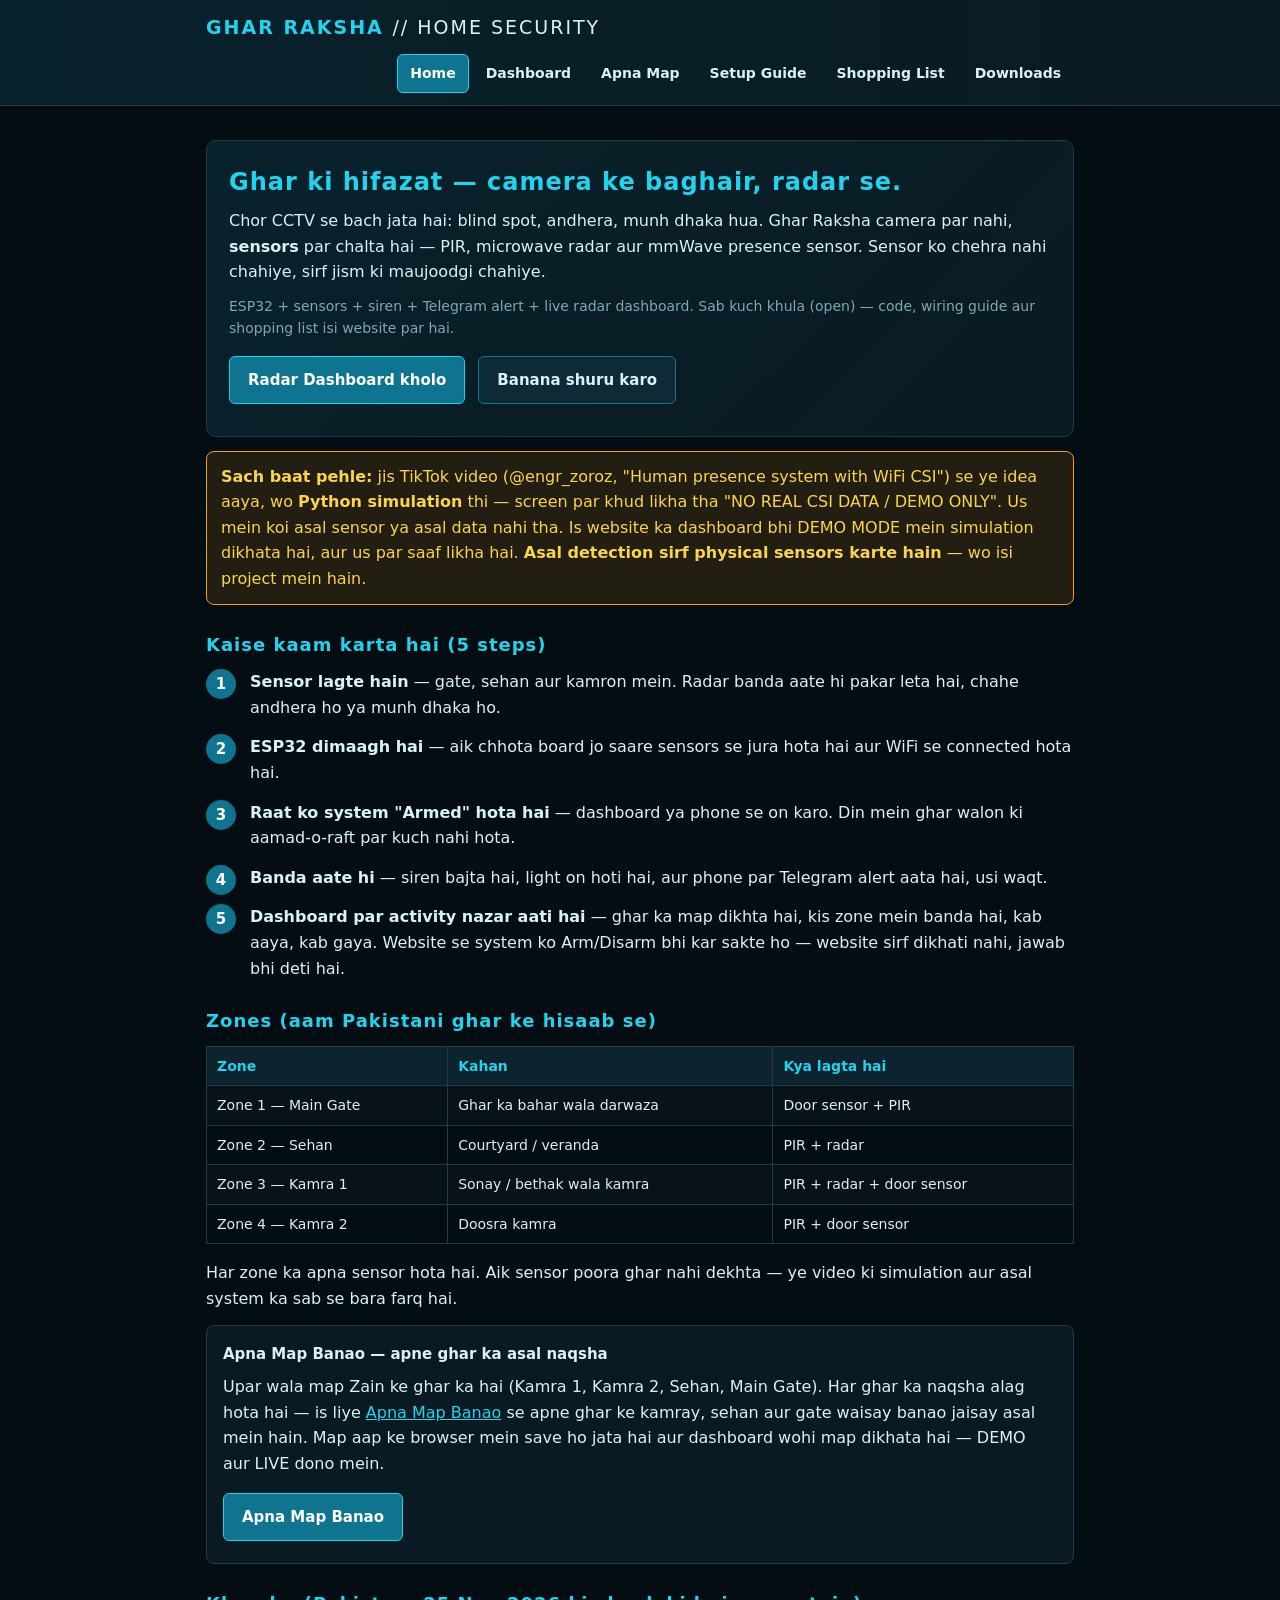
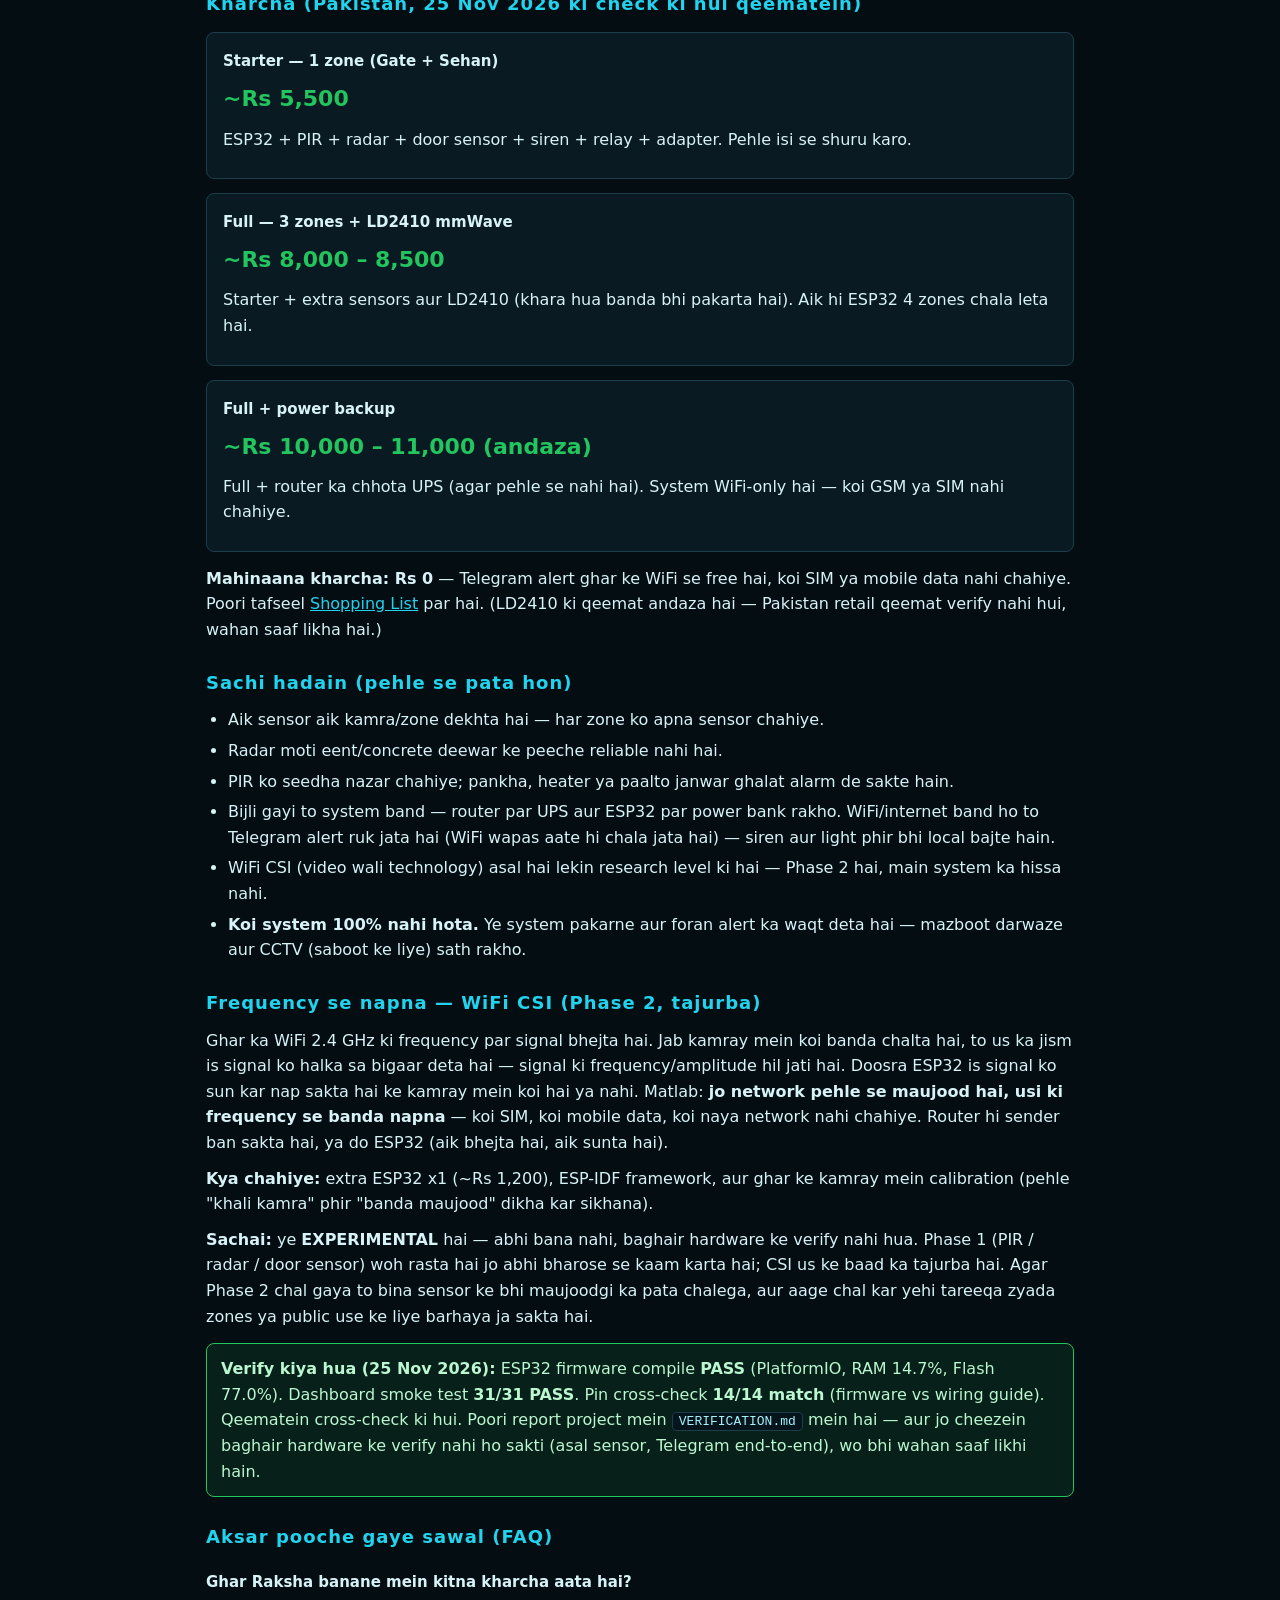
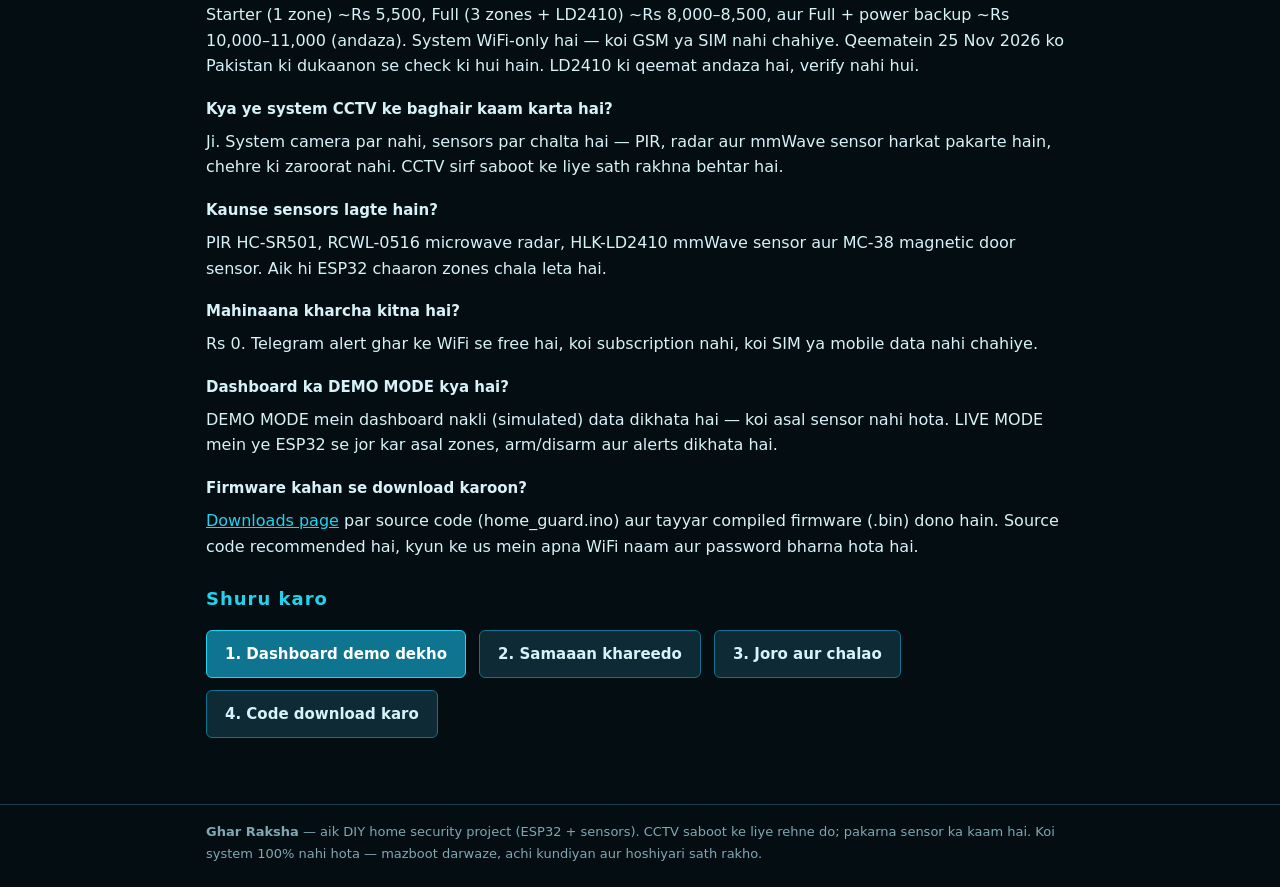
<file: index.html>
<!DOCTYPE html>
<html lang="ur">
<head>
<meta charset="UTF-8">
<meta name="viewport" content="width=device-width, initial-scale=1.0">
<title>Ghar Raksha — Ghar ki Hifazat, Camera ke Baghair</title>
<meta name="description" content="Ghar Raksha: ESP32 + radar sensors se ghar ki hifazat. CCTV se bachne wala bhi sensor se nahi bach sakta. Poora plan, code, wiring guide aur shopping list — free.">
<link rel="canonical" href="https://ghar-raksha.pages.dev/">
<meta name="robots" content="index, follow">
<meta property="og:type" content="website">
<meta property="og:site_name" content="Ghar Raksha">
<meta property="og:title" content="Ghar Raksha — Ghar ki Hifazat, Camera ke Baghair">
<meta property="og:description" content="ESP32 + radar sensors se ghar ki hifazat. CCTV se bachne wala bhi sensor se nahi bach sakta. Poora plan, code, wiring guide aur shopping list — free.">
<meta property="og:url" content="https://ghar-raksha.pages.dev/">
<meta name="twitter:card" content="summary">
<meta name="twitter:title" content="Ghar Raksha — Ghar ki Hifazat, Camera ke Baghair">
<meta name="twitter:description" content="ESP32 + radar sensors se ghar ki hifazat. Poora plan, code, wiring guide aur shopping list — free.">
<script type="application/ld+json">
{
  "@context": "https://schema.org",
  "@graph": [
    {
      "@type": "WebSite",
      "name": "Ghar Raksha",
      "url": "https://ghar-raksha.pages.dev/",
      "inLanguage": "ur",
      "description": "DIY home security system: ESP32 + PIR, radar aur mmWave sensors se ghar ki hifazat, CCTV ke baghair. Poora plan, code, wiring guide aur shopping list free."
    },
    {
      "@type": "FAQPage",
      "mainEntity": [
        {
          "@type": "Question",
          "name": "Ghar Raksha banane mein kitna kharcha aata hai?",
          "acceptedAnswer": {"@type": "Answer", "text": "Starter (1 zone) ~Rs 5,500, Full (3 zones + LD2410) ~Rs 8,000–8,500, aur Full + power backup ~Rs 10,000–11,000 (andaza). System WiFi-only hai — koi GSM ya SIM nahi chahiye. Qeematein 25 Nov 2026 ko Pakistan ki dukaanon se check ki hui hain. LD2410 ki qeemat andaza hai, verify nahi hui."}
        },
        {
          "@type": "Question",
          "name": "Kya ye system CCTV ke baghair kaam karta hai?",
          "acceptedAnswer": {"@type": "Answer", "text": "Ji. System camera par nahi, sensors par chalta hai — PIR, radar aur mmWave sensor harkat pakarte hain, chehre ki zaroorat nahi. CCTV sirf saboot ke liye sath rakhna behtar hai."}
        },
        {
          "@type": "Question",
          "name": "Kaunse sensors lagte hain?",
          "acceptedAnswer": {"@type": "Answer", "text": "PIR HC-SR501, RCWL-0516 microwave radar, HLK-LD2410 mmWave sensor aur MC-38 magnetic door sensor. Aik hi ESP32 chaaron zones chala leta hai."}
        },
        {
          "@type": "Question",
          "name": "Mahinaana kharcha kitna hai?",
          "acceptedAnswer": {"@type": "Answer", "text": "Rs 0. Telegram alert ghar ke WiFi se free hai, koi subscription nahi, koi SIM ya mobile data nahi chahiye."}
        },
        {
          "@type": "Question",
          "name": "Dashboard ka DEMO MODE kya hai?",
          "acceptedAnswer": {"@type": "Answer", "text": "DEMO MODE mein dashboard nakli (simulated) data dikhata hai — koi asal sensor nahi hota. LIVE MODE mein ye ESP32 se jor kar asal zones, arm/disarm aur alerts dikhata hai."}
        },
        {
          "@type": "Question",
          "name": "Firmware kahan se download karoon?",
          "acceptedAnswer": {"@type": "Answer", "text": "Downloads page par source code (home_guard.ino) aur tayyar compiled firmware (.bin) dono hain. Source code recommended hai, kyun ke us mein apna WiFi naam aur password bharna hota hai."}
        }
      ]
    }
  ]
}
</script>
<link rel="stylesheet" href="style.css">
</head>
<body>
<header class="site">
  <div class="wrap">
    <h1>GHAR RAKSHA <span>// HOME SECURITY</span></h1>
    <nav>
      <a href="index.html" class="active">Home</a>
      <a href="dashboard.html">Dashboard</a>
      <a href="map-editor.html">Apna Map</a>
      <a href="setup.html">Setup Guide</a>
      <a href="shopping.html">Shopping List</a>
      <a href="downloads.html">Downloads</a>
    </nav>
  </div>
</header>

<main class="wrap">
  <div class="hero">
    <h2>Ghar ki hifazat — camera ke baghair, radar se.</h2>
    <p>Chor CCTV se bach jata hai: blind spot, andhera, munh dhaka hua. Ghar Raksha
    camera par nahi, <b>sensors</b> par chalta hai — PIR, microwave radar aur mmWave
    presence sensor. Sensor ko chehra nahi chahiye, sirf jism ki maujoodgi chahiye.</p>
    <p class="sub">ESP32 + sensors + siren + Telegram alert + live radar dashboard.
    Sab kuch khula (open) — code, wiring guide aur shopping list isi website par hai.</p>
    <a class="btn" href="dashboard.html">Radar Dashboard kholo</a>
    <a class="btn ghost" href="setup.html">Banana shuru karo</a>
  </div>

  <div class="warn">
    <b>Sach baat pehle:</b> jis TikTok video (@engr_zoroz, "Human presence system
    with WiFi CSI") se ye idea aaya, wo <b>Python simulation</b> thi — screen par
    khud likha tha "NO REAL CSI DATA / DEMO ONLY". Us mein koi asal sensor ya asal
    data nahi tha. Is website ka dashboard bhi DEMO MODE mein simulation dikhata hai,
    aur us par saaf likha hai. <b>Asal detection sirf physical sensors karte hain</b>
    — wo isi project mein hain.
  </div>

  <h2>Kaise kaam karta hai (5 steps)</h2>
  <ol class="steps">
    <li><b>Sensor lagte hain</b> — gate, sehan aur kamron mein. Radar banda aate hi pakar leta hai, chahe andhera ho ya munh dhaka ho.</li>
    <li><b>ESP32 dimaagh hai</b> — aik chhota board jo saare sensors se jura hota hai aur WiFi se connected hota hai.</li>
    <li><b>Raat ko system "Armed" hota hai</b> — dashboard ya phone se on karo. Din mein ghar walon ki aamad-o-raft par kuch nahi hota.</li>
    <li><b>Banda aate hi</b> — siren bajta hai, light on hoti hai, aur phone par Telegram alert aata hai, usi waqt.</li>
    <li><b>Dashboard par activity nazar aati hai</b> — ghar ka map dikhta hai, kis zone mein banda hai, kab aaya, kab gaya. Website se system ko Arm/Disarm bhi kar sakte ho — website sirf dikhati nahi, jawab bhi deti hai.</li>
  </ol>

  <h2>Zones (aam Pakistani ghar ke hisaab se)</h2>
  <table>
    <tr><th>Zone</th><th>Kahan</th><th>Kya lagta hai</th></tr>
    <tr><td>Zone 1 — Main Gate</td><td>Ghar ka bahar wala darwaza</td><td>Door sensor + PIR</td></tr>
    <tr><td>Zone 2 — Sehan</td><td>Courtyard / veranda</td><td>PIR + radar</td></tr>
    <tr><td>Zone 3 — Kamra 1</td><td>Sonay / bethak wala kamra</td><td>PIR + radar + door sensor</td></tr>
    <tr><td>Zone 4 — Kamra 2</td><td>Doosra kamra</td><td>PIR + door sensor</td></tr>
  </table>
  <p>Har zone ka apna sensor hota hai. Aik sensor poora ghar nahi dekhta — ye video
  ki simulation aur asal system ka sab se bara farq hai.</p>

  <div class="card">
    <h3>Apna Map Banao — apne ghar ka asal naqsha</h3>
    <p>Upar wala map Zain ke ghar ka hai (Kamra 1, Kamra 2, Sehan, Main Gate). Har ghar ka
    naqsha alag hota hai — is liye <a href="map-editor.html">Apna Map Banao</a> se apne ghar
    ke kamray, sehan aur gate waisay banao jaisay asal mein hain. Map aap ke browser mein
    save ho jata hai aur dashboard wohi map dikhata hai — DEMO aur LIVE dono mein.</p>
    <a class="btn" href="map-editor.html">Apna Map Banao</a>
  </div>

  <h2>Kharcha (Pakistan, 25 Nov 2026 ki check ki hui qeematein)</h2>
  <div class="card">
    <h3>Starter — 1 zone (Gate + Sehan)</h3>
    <p class="price">~Rs 5,500</p>
    <p>ESP32 + PIR + radar + door sensor + siren + relay + adapter. Pehle isi se shuru karo.</p>
  </div>
  <div class="card">
    <h3>Full — 3 zones + LD2410 mmWave</h3>
    <p class="price">~Rs 8,000 – 8,500</p>
    <p>Starter + extra sensors aur LD2410 (khara hua banda bhi pakarta hai). Aik hi ESP32 4 zones chala leta hai.</p>
  </div>
  <div class="card">
    <h3>Full + power backup</h3>
    <p class="price">~Rs 10,000 – 11,000 (andaza)</p>
    <p>Full + router ka chhota UPS (agar pehle se nahi hai). System WiFi-only hai — koi GSM ya SIM nahi chahiye.</p>
  </div>
  <p><b>Mahinaana kharcha: Rs 0</b> — Telegram alert ghar ke WiFi se free hai, koi SIM ya mobile data nahi chahiye.
  Poori tafseel <a href="shopping.html">Shopping List</a> par hai. (LD2410 ki qeemat
  andaza hai — Pakistan retail qeemat verify nahi hui, wahan saaf likha hai.)</p>

  <h2>Sachi hadain (pehle se pata hon)</h2>
  <ul>
    <li>Aik sensor aik kamra/zone dekhta hai — har zone ko apna sensor chahiye.</li>
    <li>Radar moti eent/concrete deewar ke peeche reliable nahi hai.</li>
    <li>PIR ko seedha nazar chahiye; pankha, heater ya paalto janwar ghalat alarm de sakte hain.</li>
    <li>Bijli gayi to system band — router par UPS aur ESP32 par power bank rakho. WiFi/internet band ho to Telegram alert ruk jata hai (WiFi wapas aate hi chala jata hai) — siren aur light phir bhi local bajte hain.</li>
    <li>WiFi CSI (video wali technology) asal hai lekin research level ki hai — Phase 2 hai, main system ka hissa nahi.</li>
    <li><b>Koi system 100% nahi hota.</b> Ye system pakarne aur foran alert ka waqt deta hai — mazboot darwaze aur CCTV (saboot ke liye) sath rakho.</li>
  </ul>

  <h2>Frequency se napna — WiFi CSI (Phase 2, tajurba)</h2>
  <p>Ghar ka WiFi 2.4 GHz ki frequency par signal bhejta hai. Jab kamray mein koi
  banda chalta hai, to us ka jism is signal ko halka sa bigaar deta hai — signal
  ki frequency/amplitude hil jati hai. Doosra ESP32 is signal ko sun kar nap sakta
  hai ke kamray mein koi hai ya nahi. Matlab: <b>jo network pehle se maujood hai,
  usi ki frequency se banda napna</b> — koi SIM, koi mobile data, koi naya network
  nahi chahiye. Router hi sender ban sakta hai, ya do ESP32 (aik bhejta hai, aik sunta hai).</p>
  <p><b>Kya chahiye:</b> extra ESP32 x1 (~Rs 1,200), ESP-IDF framework, aur ghar ke
  kamray mein calibration (pehle "khali kamra" phir "banda maujood" dikha kar sikhana).</p>
  <p><b>Sachai:</b> ye <b>EXPERIMENTAL</b> hai — abhi bana nahi, baghair hardware ke
  verify nahi hua. Phase 1 (PIR / radar / door sensor) woh rasta hai jo abhi bharose
  se kaam karta hai; CSI us ke baad ka tajurba hai. Agar Phase 2 chal gaya to bina
  sensor ke bhi maujoodgi ka pata chalega, aur aage chal kar yehi tareeqa zyada
  zones ya public use ke liye barhaya ja sakta hai.</p>

  <div class="good">
    <b>Verify kiya hua (25 Nov 2026):</b> ESP32 firmware compile <b>PASS</b>
    (PlatformIO, RAM 14.7%, Flash 77.0%). Dashboard smoke test <b>31/31 PASS</b>.
    Pin cross-check <b>14/14 match</b> (firmware vs wiring guide). Qeematein
    cross-check ki hui. Poori report project mein <code>VERIFICATION.md</code>
    mein hai — aur jo cheezein baghair hardware ke verify nahi ho sakti
    (asal sensor, Telegram end-to-end), wo bhi wahan saaf likhi hain.
  </div>

  <h2>Aksar pooche gaye sawal (FAQ)</h2>
  <div class="faq">
    <h3>Ghar Raksha banane mein kitna kharcha aata hai?</h3>
    <p>Starter (1 zone) ~Rs 5,500, Full (3 zones + LD2410) ~Rs 8,000–8,500, aur Full + power backup ~Rs 10,000–11,000 (andaza). System WiFi-only hai — koi GSM ya SIM nahi chahiye. Qeematein 25 Nov 2026 ko Pakistan ki dukaanon se check ki hui hain. LD2410 ki qeemat andaza hai, verify nahi hui.</p>
    <h3>Kya ye system CCTV ke baghair kaam karta hai?</h3>
    <p>Ji. System camera par nahi, sensors par chalta hai — PIR, radar aur mmWave sensor harkat pakarte hain, chehre ki zaroorat nahi. CCTV sirf saboot ke liye sath rakhna behtar hai.</p>
    <h3>Kaunse sensors lagte hain?</h3>
    <p>PIR HC-SR501, RCWL-0516 microwave radar, HLK-LD2410 mmWave sensor aur MC-38 magnetic door sensor. Aik hi ESP32 chaaron zones chala leta hai.</p>
    <h3>Mahinaana kharcha kitna hai?</h3>
    <p>Rs 0. Telegram alert ghar ke WiFi se free hai, koi subscription nahi, koi SIM ya mobile data nahi chahiye.</p>
    <h3>Dashboard ka DEMO MODE kya hai?</h3>
    <p>DEMO MODE mein dashboard nakli (simulated) data dikhata hai — koi asal sensor nahi hota. LIVE MODE mein ye ESP32 se jor kar asal zones, arm/disarm aur alerts dikhata hai.</p>
    <h3>Firmware kahan se download karoon?</h3>
    <p><a href="downloads.html">Downloads page</a> par source code (home_guard.ino) aur tayyar compiled firmware (.bin) dono hain. Source code recommended hai, kyun ke us mein apna WiFi naam aur password bharna hota hai.</p>
  </div>

  <h2>Shuru karo</h2>
  <p>
    <a class="btn" href="dashboard.html">1. Dashboard demo dekho</a>
    <a class="btn ghost" href="shopping.html">2. Samaaan khareedo</a>
    <a class="btn ghost" href="setup.html">3. Joro aur chalao</a>
    <a class="btn ghost" href="downloads.html">4. Code download karo</a>
  </p>
</main>

<footer class="site">
  <div class="wrap">
    <b>Ghar Raksha</b> — aik DIY home security project (ESP32 + sensors).
    CCTV saboot ke liye rehne do; pakarna sensor ka kaam hai.
    Koi system 100% nahi hota — mazboot darwaze, achi kundiyan aur hoshiyari sath rakho.
  </div>
</footer>
</body>
</html>
</file>
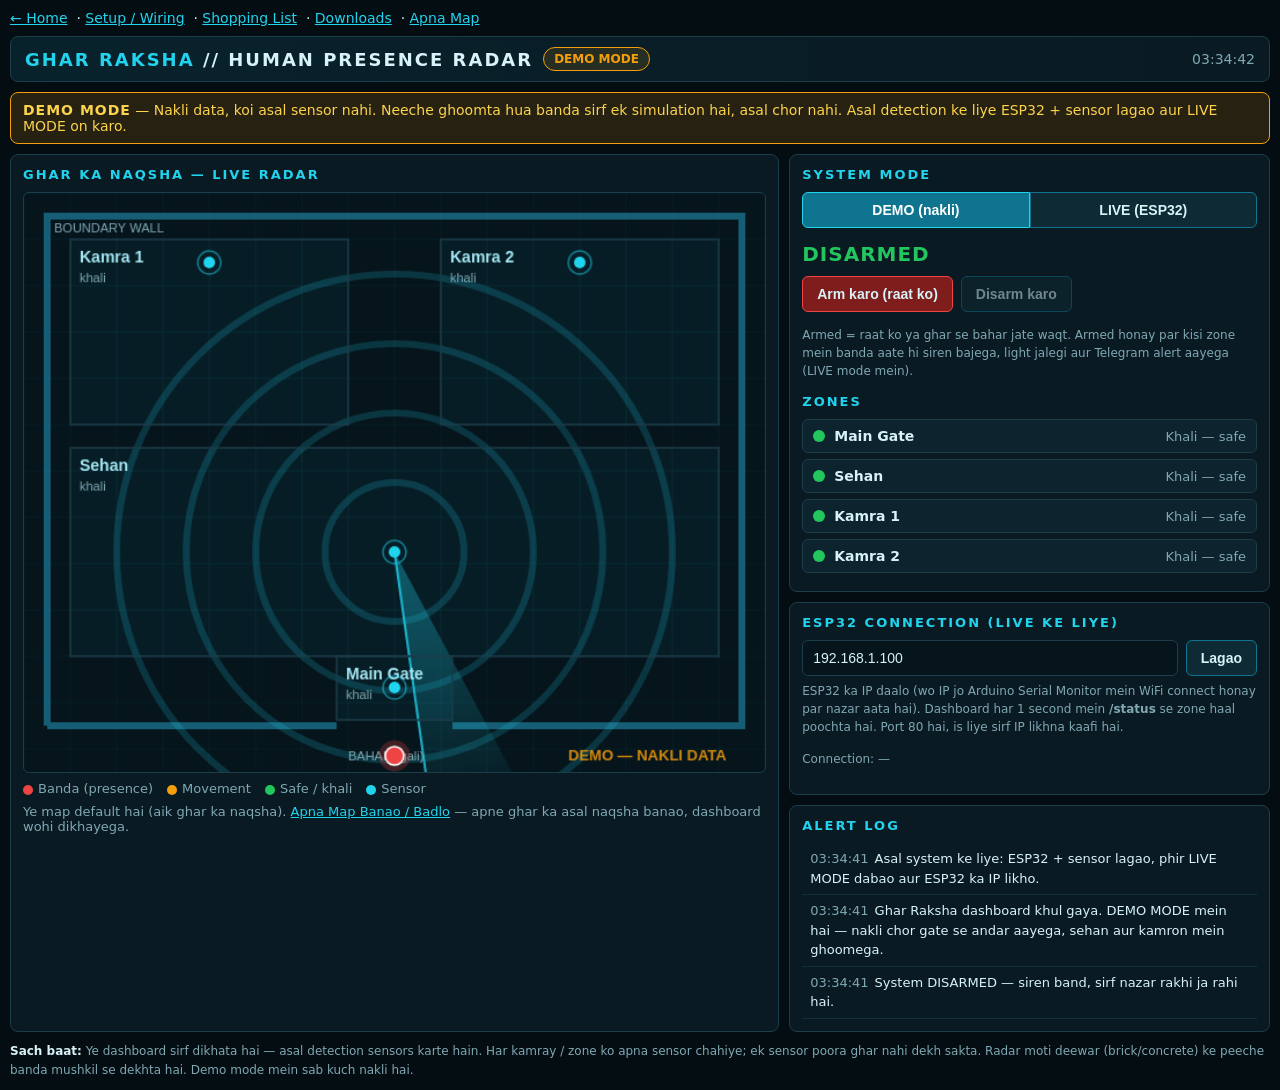
<file: dashboard.html>
<!DOCTYPE html>
<html lang="ur">
<head>
<meta charset="UTF-8">
<meta name="viewport" content="width=device-width, initial-scale=1.0">
<title>Radar Dashboard — Ghar Raksha | Live Home Security Map</title>
<meta name="description" content="Ghar Raksha radar dashboard: ghar ka live map, 4 zones, arm/disarm control. DEMO MODE mein simulation dikhata hai; LIVE MODE mein ESP32 se jor kar asal alerts dikhata hai.">
<link rel="canonical" href="https://ghar-raksha.pages.dev/dashboard">
<meta name="robots" content="index, follow">
<meta property="og:type" content="website">
<meta property="og:site_name" content="Ghar Raksha">
<meta property="og:title" content="Radar Dashboard — Ghar Raksha | Live Home Security Map">
<meta property="og:description" content="Ghar ka live radar map: 4 zones, arm/disarm control, alerts. DEMO MODE simulation hai; LIVE MODE ESP32 se jorta hai.">
<meta property="og:url" content="https://ghar-raksha.pages.dev/dashboard">
<meta name="twitter:card" content="summary">
<meta name="twitter:title" content="Radar Dashboard — Ghar Raksha">
<meta name="twitter:description" content="Ghar ka live radar map: 4 zones, arm/disarm control, alerts.">
<style>
  * { box-sizing: border-box; margin: 0; padding: 0; }
  :root {
    --bg: #040d12;
    --panel: #0a1a22;
    --panel2: #0d232e;
    --border: #1c3d4a;
    --cyan: #22d3ee;
    --cyan-dim: #0e7490;
    --green: #22c55e;
    --red: #ef4444;
    --amber: #f59e0b;
    --text: #d7f3f8;
    --muted: #7fa8b3;
  }
  body {
    background: var(--bg);
    color: var(--text);
    font-family: "Segoe UI", system-ui, -apple-system, Arial, sans-serif;
    min-height: 100vh;
    padding: 10px;
  }
  header {
    display: flex; flex-wrap: wrap; align-items: center; gap: 10px;
    border: 1px solid var(--border); border-radius: 8px;
    background: linear-gradient(90deg, #08222c, #0a1a22);
    padding: 10px 14px; margin-bottom: 10px;
  }
  header h1 { font-size: 18px; letter-spacing: 2px; color: var(--cyan); white-space: nowrap; }
  header h1 span { color: var(--text); }
  .badge {
    font-size: 12px; font-weight: bold; padding: 4px 10px; border-radius: 20px;
    border: 1px solid var(--amber); color: var(--amber); background: rgba(245,158,11,.12);
  }
  .badge.live { border-color: var(--green); color: var(--green); background: rgba(34,197,94,.12); }
  .clock { margin-left: auto; color: var(--muted); font-size: 14px; font-variant-numeric: tabular-nums; }
  #demoBanner {
    border: 1px solid var(--amber); background: rgba(245,158,11,.14); color: #fcd34d;
    border-radius: 8px; padding: 9px 12px; font-size: 14px; margin-bottom: 10px;
  }
  #demoBanner b { letter-spacing: 1px; }
  #liveBanner {
    display: none;
    border: 1px solid var(--red); background: rgba(239,68,68,.12); color: #fca5a5;
    border-radius: 8px; padding: 9px 12px; font-size: 14px; margin-bottom: 10px;
  }
  .layout { display: grid; grid-template-columns: minmax(0, 1.6fr) minmax(280px, 1fr); gap: 10px; }
  @media (max-width: 860px) { .layout { grid-template-columns: 1fr; } }
  .panel {
    border: 1px solid var(--border); border-radius: 8px;
    background: var(--panel); padding: 12px;
  }
  .panel h2 { font-size: 13px; letter-spacing: 2px; color: var(--cyan); margin-bottom: 10px; text-transform: uppercase; }
  #map { width: 100%; height: auto; display: block; background: #06141b; border-radius: 6px; border: 1px solid var(--border); }
  .legend { display: flex; flex-wrap: wrap; gap: 14px; margin-top: 8px; font-size: 13px; color: var(--muted); }
  .legend i { display: inline-block; width: 10px; height: 10px; border-radius: 50%; margin-right: 5px; vertical-align: middle; }
  .modeRow { display: flex; align-items: center; gap: 10px; margin-bottom: 10px; flex-wrap: wrap; }
  #modeLabel { font-size: 20px; font-weight: bold; letter-spacing: 1px; }
  #modeLabel.armed { color: var(--red); }
  #modeLabel.disarmed { color: var(--green); }
  #sirenBox {
    display: none; font-weight: bold; color: #fff; background: var(--red);
    padding: 6px 12px; border-radius: 6px; animation: blink 0.7s steps(2) infinite;
  }
  @keyframes blink { 50% { opacity: .35; } }
  button {
    cursor: pointer; border: 1px solid var(--cyan-dim); background: #0e2a35; color: var(--text);
    padding: 9px 14px; border-radius: 6px; font-size: 14px; font-weight: 600;
  }
  button:hover { background: #123a48; }
  button.primary { background: var(--cyan-dim); border-color: var(--cyan); }
  button.danger { background: #7f1d1d; border-color: var(--red); }
  button:disabled { opacity: .5; cursor: default; }
  .btnRow { display: flex; gap: 8px; flex-wrap: wrap; margin-bottom: 14px; }
  .seg { display: flex; gap: 0; margin-bottom: 14px; }
  .seg button { border-radius: 0; flex: 1; }
  .seg button:first-child { border-radius: 6px 0 0 6px; }
  .seg button:last-child { border-radius: 0 6px 6px 0; }
  .seg button.active { background: var(--cyan-dim); border-color: var(--cyan); color: #fff; }
  .zoneRow {
    display: flex; align-items: center; gap: 9px;
    padding: 8px 10px; margin-bottom: 6px; border-radius: 6px;
    background: var(--panel2); border: 1px solid var(--border); font-size: 14px;
  }
  .zoneRow.alert { border-color: var(--red); background: rgba(239,68,68,.14); }
  .zoneRow.warn { border-color: var(--amber); background: rgba(245,158,11,.10); }
  .dot { width: 12px; height: 12px; border-radius: 50%; background: var(--green); flex-shrink: 0; }
  .dot.red { background: var(--red); box-shadow: 0 0 8px var(--red); }
  .dot.amber { background: var(--amber); }
  .dot.grey { background: #64748b; }
  .zoneName { font-weight: 600; }
  .zoneState { margin-left: auto; color: var(--muted); font-size: 13px; text-align: right; }
  .zoneRow.alert .zoneState { color: #fca5a5; }
  .field { display: flex; gap: 8px; margin-bottom: 6px; }
  .field input {
    flex: 1; background: #06141b; border: 1px solid var(--border); color: var(--text);
    padding: 9px 10px; border-radius: 6px; font-size: 14px; min-width: 0;
  }
  .hint { font-size: 12px; color: var(--muted); margin-bottom: 14px; line-height: 1.5; }
  #log {
    list-style: none; max-height: 260px; overflow-y: auto;
    font-size: 13px; line-height: 1.5;
  }
  #log li { padding: 6px 8px; border-bottom: 1px solid #12303c; word-break: break-word; }
  #log li .t { color: var(--muted); margin-right: 6px; font-variant-numeric: tabular-nums; }
  #log li.alert { color: #fca5a5; background: rgba(239,68,68,.08); }
  footer { margin-top: 10px; font-size: 12px; color: var(--muted); line-height: 1.6; }
  footer b { color: var(--text); }
</style>
</head>
<body>

<nav style="margin-bottom:10px;font-size:14px;">
  <a href="index.html" style="color:#22d3ee;">← Home</a>
  &nbsp;·&nbsp;<a href="setup.html" style="color:#22d3ee;">Setup / Wiring</a>
  &nbsp;·&nbsp;<a href="shopping.html" style="color:#22d3ee;">Shopping List</a>
  &nbsp;·&nbsp;<a href="downloads.html" style="color:#22d3ee;">Downloads</a>
  &nbsp;·&nbsp;<a href="map-editor.html" style="color:#22d3ee;">Apna Map</a>
</nav>

<header>
  <h1>GHAR RAKSHA <span>// HUMAN PRESENCE RADAR</span></h1>
  <span id="modeBadge" class="badge">DEMO MODE</span>
  <span class="clock" id="clock">--:--:--</span>
</header>

<div id="demoBanner"><b>DEMO MODE</b> — Nakli data, koi asal sensor nahi. Neeche ghoomta hua banda sirf ek simulation hai, asal chor nahi. Asal detection ke liye ESP32 + sensor lagao aur LIVE MODE on karo.</div>
<div id="liveBanner"><b>ESP32 connect nahi</b> — IP check karo. ESP32 aur ye phone/laptop aik hi WiFi par hon, aur ESP32 on ho.</div>

<div class="layout">
  <!-- ======= MAP ======= -->
  <div class="panel">
    <h2 id="mapTitle">Ghar ka Naqsha — Live Radar</h2>
    <canvas id="map" width="640" height="500"></canvas>
    <div class="legend">
      <span><i style="background:#ef4444"></i>Banda (presence)</span>
      <span><i style="background:#f59e0b"></i>Movement</span>
      <span><i style="background:#22c55e"></i>Safe / khali</span>
      <span><i style="background:#22d3ee"></i>Sensor</span>
    </div>
    <div style="margin-top:8px;font-size:13px;color:#7fa8b3;"><span id="mapNote">Ye map default hai (aik ghar ka naqsha).</span> <a href="map-editor.html" style="color:#22d3ee;">Apna Map Banao / Badlo</a> — apne ghar ka asal naqsha banao, dashboard wohi dikhayega.</div>
  </div>

  <!-- ======= SIDE PANELS ======= -->
  <div>
    <div class="panel" style="margin-bottom:10px">
      <h2>System Mode</h2>
      <div class="seg">
        <button id="btnDemo" class="active" onclick="setSource('demo')">DEMO (nakli)</button>
        <button id="btnLive" onclick="setSource('live')">LIVE (ESP32)</button>
      </div>
      <div class="modeRow">
        <span id="modeLabel" class="disarmed">DISARMED</span>
        <span id="sirenBox">SIREN ON</span>
      </div>
      <div class="btnRow">
        <button id="btnArm" class="danger" onclick="setArmed(true)">Arm karo (raat ko)</button>
        <button id="btnDisarm" onclick="setArmed(false)">Disarm karo</button>
      </div>
      <div class="hint">Armed = raat ko ya ghar se bahar jate waqt. Armed honay par kisi zone mein banda aate hi siren bajega, light jalegi aur Telegram alert aayega (LIVE mode mein).</div>

      <h2>Zones</h2>
      <div id="zones"></div>
    </div>

    <div class="panel" style="margin-bottom:10px">
      <h2>ESP32 Connection (LIVE ke liye)</h2>
      <div class="field">
        <input id="espIp" type="text" value="192.168.1.100" spellcheck="false" autocomplete="off">
        <button onclick="applyIp()">Lagao</button>
      </div>
      <div class="hint">ESP32 ka IP daalo (wo IP jo Arduino Serial Monitor mein WiFi connect honay par nazar aata hai). Dashboard har 1 second mein <b>/status</b> se zone haal poochta hai. Port 80 hai, is liye sirf IP likhna kaafi hai.</div>
      <div class="hint" id="connState">Connection: —</div>
    </div>

    <div class="panel">
      <h2>Alert Log</h2>
      <ul id="log"></ul>
    </div>
  </div>
</div>

<footer>
  <b>Sach baat:</b> Ye dashboard sirf dikhata hai — asal detection sensors karte hain. Har kamray / zone ko apna sensor chahiye; ek sensor poora ghar nahi dekh sakta. Radar moti deewar (brick/concrete) ke peeche banda mushkil se dekhta hai. Demo mode mein sab kuch nakli hai.
</footer>

<script>
"use strict";
/* ============================================================
   GHAR RAKSHA — Human Presence Radar dashboard
   - DEMO MODE: nakli (simulated) chor ghoomta hai, koi sensor nahi
   - LIVE MODE: ESP32 se /status mangta hai har 1 second
   Koi internet / CDN nahi chahiye — sab kuch is file mein hai.
   ============================================================ */

// ---- Zones: naqshay par har zone ka rectangle (canvas 640x500) ----
// DEFAULT MAP: ye Zain ka ghar hai (Kamra 1, Kamra 2, Sehan, Main Gate).
// Agar user ne "Apna Map Banao" editor (map-editor.html) se apna map save
// kiya ho to wo localStorage (gharRaksha.map.v1) se load hota hai aur ye
// default map istemal nahi hota. Kharab save ho to bhi default map chalta hai.
var DEFAULT_ZONES = [
  { id: 0, name: "Main Gate", type: "Main Gate", x: 270, y: 400, w: 100, h: 55, sensor: { x: 320, y: 427 },
    blip: { x: 320, y: 428 } },
  { id: 1, name: "Sehan", type: "Sehan", x: 40, y: 220, w: 560, h: 180, sensor: { x: 320, y: 310 },
    blip: { x: 320, y: 310 } },
  { id: 2, name: "Kamra 1", type: "Kamra", x: 40, y: 40, w: 240, h: 160, sensor: { x: 160, y: 60 },
    blip: { x: 160, y: 120 } },
  { id: 3, name: "Kamra 2", type: "Kamra", x: 360, y: 40, w: 240, h: 160, sensor: { x: 480, y: 60 },
    blip: { x: 480, y: 120 } }
];

// ---- Apna map (localStorage) ----
// Editor 100x100 grid par map banata hai; yahan canvas (640x500) mein badla jata hai.
// localStorage read try/catch mein hai — kharab ya adhoora save kabhi
// dashboard nahi torega, default map chalega.
var MAP_KEY = "gharRaksha.map.v1";
function loadCustomMap() {
  try {
    var raw = localStorage.getItem(MAP_KEY);
    if (!raw) return null;
    var data = JSON.parse(raw);
    if (!data || !Array.isArray(data.zones) || data.zones.length === 0) return null;
    var zones = [];
    for (var i = 0; i < data.zones.length; i++) {
      var z = data.zones[i];
      if (!z || typeof z.name !== "string" || !z.name.trim()) return null;
      var x = Number(z.x), y = Number(z.y), w = Number(z.w), h = Number(z.h);
      if (!isFinite(x) || !isFinite(y) || !isFinite(w) || !isFinite(h)) return null;
      if (w <= 0 || h <= 0) return null;
      zones.push({
        id: i,
        name: z.name.trim(),
        type: (typeof z.type === "string" && z.type) ? z.type : "Aur",
        x: Math.round(x / 100 * 640),
        y: Math.round(y / 100 * 500),
        w: Math.round(w / 100 * 640),
        h: Math.round(h / 100 * 500),
        sensor: { x: Math.round((x + w / 2) / 100 * 640), y: Math.round((y + 6) / 100 * 500) },
        blip: { x: Math.round((x + w / 2) / 100 * 640), y: Math.round((y + h / 2) / 100 * 500) }
      });
    }
    return { houseName: (typeof data.houseName === "string" ? data.houseName.trim() : ""), zones: zones };
  } catch (e) {
    return null;
  }
}
var customMap = loadCustomMap();
var ZONES = customMap ? customMap.zones : DEFAULT_ZONES;
var houseName = customMap ? customMap.houseName : "";

// Radar ka markaz: Sehan zone ka centre, warna sab se bari zone ka centre.
var RADAR_C = (function () {
  var best = null;
  ZONES.forEach(function (z) { if (z.type === "Sehan") best = z; });
  if (!best) ZONES.forEach(function (z) { if (!best || z.w * z.h > best.w * best.h) best = z; });
  return best ? { x: best.blip.x, y: best.blip.y } : { x: 320, y: 250 };
})();

// ---- Demo mein nakli chor ka rasta (waypoints), pause seconds ke sath ----
// Default map ke liye tayyar rasta; custom map ke liye rasta zones ke
// centre se khud ban jata hai (pehle bahar, phir har zone, phir bahar).
// Zone ke naam kahin hardcode nahi — rasta aur log hamesha map data se aate hain.
function buildDemoPath() {
  if (!customMap) {
    return [
      { x: 320, y: 486, pause: 3 },  // bahar, gate ke samne
      { x: 320, y: 428, pause: 1 },  // Main Gate
      { x: 320, y: 320, pause: 1 },  // Sehan
      { x: 160, y: 310, pause: 0 },
      { x: 160, y: 210, pause: 1 },  // Kamra 1 ka darwaza
      { x: 160, y: 120, pause: 5 },  // Kamra 1 ke andar (rukta hai)
      { x: 160, y: 210, pause: 0 },
      { x: 320, y: 320, pause: 1 },  // wapas Sehan
      { x: 480, y: 210, pause: 1 },  // Kamra 2 ka darwaza
      { x: 480, y: 120, pause: 5 },  // Kamra 2 ke andar
      { x: 480, y: 210, pause: 0 },
      { x: 320, y: 320, pause: 1 },
      { x: 320, y: 428, pause: 1 },  // wapas Gate
      { x: 320, y: 486, pause: 4 }   // bahar nikal gaya
    ];
  }
  var pts = [{ x: 320, y: 486, pause: 3 }]; // bahar, gate ke samne
  ZONES.forEach(function (z) {
    pts.push({ x: z.blip.x, y: z.blip.y, pause: 2 });
  });
  pts.push({ x: 320, y: 486, pause: 4 }); // bahar nikal gaya
  return pts;
}
var DEMO_PATH = buildDemoPath();

var canvas = document.getElementById("map");
var ctx = canvas.getContext("2d");

var source = "demo";          // "demo" ya "live"
var armed = false;
var espIp = "192.168.1.100";
var liveOk = false;
var liveTimer = null;
var sirenOn = false;

// Har zone ki haalat: { presence, motion, door }
var zoneState = ZONES.map(function () { return { presence: false, motion: false, door: false }; });
// Demo mein banda kahan hai:
var person = { x: 320, y: 486, visible: true, moving: false };
var demoIdx = 0, demoPauseUntil = 0;
var sweepAngle = 0;
var lastZoneOfPerson = -1;    // alert sirf zone badalnay par

/* ---------------- Clock ---------------- */
function tickClock() {
  var d = new Date();
  function p(n) { return (n < 10 ? "0" : "") + n; }
  document.getElementById("clock").textContent =
    p(d.getHours()) + ":" + p(d.getMinutes()) + ":" + p(d.getSeconds());
}
setInterval(tickClock, 1000); tickClock();

/* ---------------- Alert log ---------------- */
function log(msg, isAlert) {
  var ul = document.getElementById("log");
  var li = document.createElement("li");
  if (isAlert) li.className = "alert";
  var d = new Date();
  function p(n) { return (n < 10 ? "0" : "") + n; }
  var t = document.createElement("span");
  t.className = "t";
  t.textContent = p(d.getHours()) + ":" + p(d.getMinutes()) + ":" + p(d.getSeconds());
  li.appendChild(t);
  li.appendChild(document.createTextNode(msg));
  ul.insertBefore(li, ul.firstChild);
  while (ul.children.length > 50) ul.removeChild(ul.lastChild);
}

/* HTML escape — zone ke naam user ke likhe ho sakte hain (custom map),
   is liye innerHTML mein daalne se pehle escape zaroori hai. */
function esc(s) {
  return String(s).replace(/&/g, "&amp;").replace(/</g, "&lt;").replace(/>/g, "&gt;").replace(/"/g, "&quot;");
}

/* ---------------- Zone list (side panel) ---------------- */
function renderZoneList() {
  var box = document.getElementById("zones");
  box.innerHTML = "";
  ZONES.forEach(function (z, i) {
    var s = zoneState[i];
    var row = document.createElement("div");
    row.className = "zoneRow";
    var dotClass = "dot", stateText = "Khali — safe";
    if (source === "live" && !liveOk) { dotClass = "dot grey"; stateText = "Maloom nahi (ESP32 off?)"; }
    else if (s.presence) { row.className += " alert"; dotClass = "dot red"; stateText = "BANDA MAUJOOD"; }
    else if (s.motion) { row.className += " warn"; dotClass = "dot amber"; stateText = "Movement"; }
    if (s.door) stateText += " | Darwaza khula";
    row.innerHTML = '<span class="' + dotClass + '"></span>' +
      '<span class="zoneName">' + esc(z.name) + '</span>' +
      '<span class="zoneState">' + stateText + '</span>';
    box.appendChild(row);
  });
}

/* ---------------- Mode / Arm ---------------- */
function setArmed(on) {
  armed = on;
  var label = document.getElementById("modeLabel");
  label.textContent = on ? "ARMED" : "DISARMED";
  label.className = on ? "armed" : "disarmed";
  document.getElementById("btnArm").disabled = on;
  document.getElementById("btnDisarm").disabled = !on;
  if (!on) setSiren(false);
  log(on ? "System ARMED — ab koi zone trigger hua to siren + alert."
         : "System DISARMED — siren band, sirf nazar rakhi ja rahi hai.", false);
  if (source === "live" && liveOk) {
    // ESP32 ko bhi arm/disarm bhejo (jawab na bhi aaye to dashboard state rehti hai)
    fetch("http://" + espIp + (on ? "/arm" : "/disarm"), { method: "POST" })
      .catch(function () { /* status poll agli baar haal bata dega */ });
  }
}

function setSiren(on) {
  sirenOn = on;
  document.getElementById("sirenBox").style.display = on ? "inline-block" : "none";
}

function setSource(src) {
  source = src;
  document.getElementById("btnDemo").className = src === "demo" ? "active" : "";
  document.getElementById("btnLive").className = src === "live" ? "active" : "";
  var badge = document.getElementById("modeBadge");
  badge.textContent = src === "demo" ? "DEMO MODE" : "LIVE MODE";
  badge.className = "badge" + (src === "live" ? " live" : "");
  document.getElementById("demoBanner").style.display = src === "demo" ? "block" : "none";
  document.getElementById("liveBanner").style.display = "none";
  // Zone state reset
  zoneState = ZONES.map(function () { return { presence: false, motion: false, door: false }; });
  lastZoneOfPerson = -1;
  setSiren(false);
  person.visible = (src === "demo");
  if (src === "live") {
    log("LIVE MODE — ESP32 " + espIp + " se /status manga ja raha hai (har 1 sec).");
    startLivePolling();
  } else {
    stopLivePolling();
    liveOk = false;
    document.getElementById("connState").textContent = "Connection: DEMO (koi ESP32 nahi)";
    log("DEMO MODE — nakli chor simulation chal rahi hai. Ye asal detection NAHI hai.");
    // Demo dobara gate se shuru
    demoIdx = 0; demoPauseUntil = 0; person.x = 320; person.y = 486; person.moving = false;
  }
  renderZoneList();
}

function applyIp() {
  var v = document.getElementById("espIp").value.trim();
  if (!v) { alert("ESP32 ka IP likho, masalan 192.168.1.100"); return; }
  espIp = v;
  log("ESP32 IP set: " + espIp);
  if (source === "live") { stopLivePolling(); startLivePolling(); }
}

/* ---------------- LIVE polling ---------------- */
function startLivePolling() {
  stopLivePolling();
  pollOnce();
  liveTimer = setInterval(pollOnce, 1000);
}
function stopLivePolling() {
  if (liveTimer) { clearInterval(liveTimer); liveTimer = null; }
}
function pollOnce() {
  var controller = new AbortController();
  var timeout = setTimeout(function () { controller.abort(); }, 2500);
  fetch("http://" + espIp + "/status", { signal: controller.signal })
    .then(function (res) { if (!res.ok) throw new Error("HTTP " + res.status); return res.json(); })
    .then(function (data) {
      clearTimeout(timeout);
      if (!liveOk) { liveOk = true; log("ESP32 connect ho gaya (" + espIp + ")."); }
      document.getElementById("liveBanner").style.display = "none";
      document.getElementById("connState").textContent = "Connection: OK — " + espIp;
      applyLiveData(data);
    })
    .catch(function () {
      clearTimeout(timeout);
      if (liveOk) { liveOk = false; log("ESP32 se rabta toot gaya — IP / WiFi check karo.", true); }
      document.getElementById("liveBanner").style.display = "block";
      document.getElementById("connState").textContent = "Connection: FAIL — " + espIp + " jawab nahi de raha";
      renderZoneList();
    });
}
function applyLiveData(data) {
  // ESP32 se armed state bhi aa sakti hai — dashboard us se match ho jaye
  if (typeof data.armed === "boolean" && data.armed !== armed) {
    armed = data.armed;
    var label = document.getElementById("modeLabel");
    label.textContent = armed ? "ARMED" : "DISARMED";
    label.className = armed ? "armed" : "disarmed";
    document.getElementById("btnArm").disabled = armed;
    document.getElementById("btnDisarm").disabled = !armed;
  }
  var anyPresence = false;
  if (Array.isArray(data.zones)) {
    data.zones.forEach(function (z, i) {
      if (i >= zoneState.length) return;
      var prev = zoneState[i];
      zoneState[i] = {
        presence: !!z.presence,
        motion: !!z.motion,
        door: !!z.door_open
      };
      if (zoneState[i].presence) anyPresence = true;
      // Naya trigger: pehle nahi tha, ab hai
      if (zoneState[i].presence && !prev.presence) {
        if (armed) {
          log("ALERT: " + ZONES[i].name + " mein banda! Siren + light + Telegram alert.", true);
          setSiren(true);
        } else {
          log("Info: " + ZONES[i].name + " mein movement (system disarmed hai).");
        }
      }
      if (zoneState[i].door && !prev.door) {
        log((armed ? "ALERT: " : "Info: ") + ZONES[i].name + " ka darwaza khula.", armed);
      }
    });
  }
  if (!anyPresence && sirenOn) setSiren(false);
  renderZoneList();
}

/* ---------------- DEMO simulation ---------------- */
function zoneAt(x, y) {
  for (var i = 0; i < ZONES.length; i++) {
    var z = ZONES[i];
    if (x >= z.x && x <= z.x + z.w && y >= z.y && y <= z.y + z.h) return i;
  }
  return -1; // bahar
}
function stepDemo(dt) {
  var now = Date.now();
  var target = DEMO_PATH[demoIdx];
  var dx = target.x - person.x, dy = target.y - person.y;
  var dist = Math.sqrt(dx * dx + dy * dy);
  var speed = 55; // pixels per second
  if (dist < 3) {
    person.moving = false;
    if (demoPauseUntil === 0) demoPauseUntil = now + (target.pause || 0) * 1000;
    if (now >= demoPauseUntil) {
      demoIdx = (demoIdx + 1) % DEMO_PATH.length;
      demoPauseUntil = 0;
    }
  } else {
    person.moving = true;
    var step = speed * dt;
    if (step >= dist) { person.x = target.x; person.y = target.y; }
    else { person.x += dx / dist * step; person.y += dy / dist * step; }
  }
  // Zone haalat update
  var zi = zoneAt(person.x, person.y);
  zoneState = ZONES.map(function () { return { presence: false, motion: false, door: false }; });
  if (zi >= 0) {
    zoneState[zi].presence = true;
    zoneState[zi].motion = person.moving;
    // Darwaza "khula" dikhate hain jab banda Gate ya Kamra type zone mein ho (demo).
    // Type se faisla hota hai, zone number se nahi — is liye custom map mein bhi chalta hai.
    if (ZONES[zi].type === "Main Gate" || ZONES[zi].type === "Kamra") zoneState[zi].door = true;
  }
  if (zi !== lastZoneOfPerson) {
    if (zi >= 0) {
      if (armed) {
        log("ALERT (DEMO): " + ZONES[zi].name + " mein banda! (Nakli — sirf demo)", true);
        setSiren(true);
      } else {
        log("Demo: banda " + ZONES[zi].name + " mein gaya. (Nakli data)");
      }
    } else if (lastZoneOfPerson >= 0) {
      log("Demo: banda ghar se bahar nikal gaya.");
      setSiren(false);
    }
    lastZoneOfPerson = zi;
    renderZoneList();
  }
}

/* ---------------- Drawing ---------------- */
function draw() {
  ctx.clearRect(0, 0, canvas.width, canvas.height);

  // Background grid
  ctx.strokeStyle = "rgba(34,211,238,0.06)";
  ctx.lineWidth = 1;
  for (var gx = 0; gx <= 640; gx += 40) { ctx.beginPath(); ctx.moveTo(gx, 0); ctx.lineTo(gx, 500); ctx.stroke(); }
  for (var gy = 0; gy <= 500; gy += 40) { ctx.beginPath(); ctx.moveTo(0, gy); ctx.lineTo(640, gy); ctx.stroke(); }

  // Boundary wall (neeche gate ke liye gap)
  ctx.strokeStyle = "#155e75"; ctx.lineWidth = 6;
  ctx.beginPath();
  ctx.moveTo(20, 460); ctx.lineTo(20, 20); ctx.lineTo(620, 20); ctx.lineTo(620, 460);
  ctx.lineTo(370, 460); ctx.moveTo(270, 460); ctx.lineTo(20, 460);
  ctx.stroke();
  ctx.fillStyle = "#7fa8b3"; ctx.font = "11px sans-serif";
  ctx.fillText("BOUNDARY WALL", 26, 34);

  // Radar rings + sweep (Sehan ke centre se; custom map mein sab se bari zone se)
  var cx = RADAR_C.x, cy = RADAR_C.y;
  ctx.strokeStyle = "rgba(34,211,238,0.18)";
  [60, 120, 180, 240].forEach(function (r) {
    ctx.beginPath(); ctx.arc(cx, cy, r, 0, Math.PI * 2); ctx.stroke();
  });
  // Sweep wedge
  ctx.save();
  ctx.translate(cx, cy);
  ctx.rotate(sweepAngle);
  var wedge = ctx.createLinearGradient(0, 0, 250, 0);
  wedge.addColorStop(0, "rgba(34,211,238,0.35)");
  wedge.addColorStop(1, "rgba(34,211,238,0)");
  ctx.fillStyle = wedge;
  ctx.beginPath(); ctx.moveTo(0, 0); ctx.arc(0, 0, 250, -0.35, 0); ctx.closePath(); ctx.fill();
  ctx.strokeStyle = "rgba(34,211,238,0.8)"; ctx.lineWidth = 2;
  ctx.beginPath(); ctx.moveTo(0, 0); ctx.lineTo(250, 0); ctx.stroke();
  ctx.restore();

  // Zones
  ZONES.forEach(function (z, i) {
    var s = zoneState[i];
    var active = (source === "live" && !liveOk) ? false : (s.presence || s.motion);
    ctx.fillStyle = s.presence ? "rgba(239,68,68,0.18)"
      : s.motion ? "rgba(245,158,11,0.12)" : "rgba(34,211,238,0.05)";
    ctx.fillRect(z.x, z.y, z.w, z.h);
    ctx.strokeStyle = s.presence ? "#ef4444" : s.motion ? "#f59e0b" : "#1c3d4a";
    ctx.lineWidth = s.presence ? 2.5 : 1.5;
    ctx.strokeRect(z.x, z.y, z.w, z.h);
    ctx.fillStyle = s.presence ? "#fca5a5" : "#a5e8f3";
    ctx.font = "bold 14px sans-serif";
    ctx.fillText(z.name, z.x + 8, z.y + 20);
    ctx.font = "11px sans-serif";
    ctx.fillStyle = "#7fa8b3";
    var label = (source === "live" && !liveOk) ? "—" : s.presence ? "BANDA!" : s.motion ? "movement" : "khali";
    ctx.fillText(label, z.x + 8, z.y + 37);
    // Sensor dot
    ctx.fillStyle = "#22d3ee";
    ctx.beginPath(); ctx.arc(z.sensor.x, z.sensor.y, 5, 0, Math.PI * 2); ctx.fill();
    ctx.strokeStyle = "rgba(34,211,238,0.5)";
    ctx.beginPath(); ctx.arc(z.sensor.x, z.sensor.y, 10, 0, Math.PI * 2); ctx.stroke();
  });

  // Gate opening label + bahar ka ilaqa
  ctx.fillStyle = "#7fa8b3"; ctx.font = "11px sans-serif";
  ctx.fillText("BAHAR (gali)", 280, 490);

  // Person dot(s)
  var dots = [];
  if (source === "demo" && person.visible) {
    dots.push({ x: person.x, y: person.y });
  } else if (source === "live" && liveOk) {
    ZONES.forEach(function (z, i) {
      if (zoneState[i].presence) dots.push({ x: z.blip.x, y: z.blip.y });
    });
  }
  var pulse = 8 + Math.sin(Date.now() / 180) * 3;
  dots.forEach(function (d) {
    ctx.fillStyle = "rgba(239,68,68,0.25)";
    ctx.beginPath(); ctx.arc(d.x, d.y, pulse + 8, 0, Math.PI * 2); ctx.fill();
    ctx.fillStyle = "#ef4444";
    ctx.beginPath(); ctx.arc(d.x, d.y, 8, 0, Math.PI * 2); ctx.fill();
    ctx.strokeStyle = "#fff"; ctx.lineWidth = 1.5;
    ctx.beginPath(); ctx.arc(d.x, d.y, 8, 0, Math.PI * 2); ctx.stroke();
  });

  // DEMO watermark on map
  if (source === "demo") {
    ctx.fillStyle = "rgba(245,158,11,0.85)";
    ctx.font = "bold 13px sans-serif";
    ctx.fillText("DEMO — NAKLI DATA", 470, 490);
  }
}

/* ---------------- Main loop ---------------- */
var lastT = Date.now();
function loop() {
  var now = Date.now();
  var dt = Math.min((now - lastT) / 1000, 0.1);
  lastT = now;
  sweepAngle += dt * 1.2;
  if (sweepAngle > Math.PI * 2) sweepAngle -= Math.PI * 2;
  if (source === "demo") stepDemo(dt);
  draw();
  requestAnimationFrame(loop);
}

/* ---------------- Start ---------------- */
renderZoneList();
if (customMap) {
  if (houseName) document.getElementById("mapTitle").textContent = "Ghar ka Naqsha — " + houseName;
  document.getElementById("mapNote").textContent = "Ye aap ka apna banaya hua map hai.";
}
setArmed(false);
log("Ghar Raksha dashboard khul gaya. DEMO MODE mein hai — nakli chor gate se andar aayega, sehan aur kamron mein ghoomega.");
log("Asal system ke liye: ESP32 + sensor lagao, phir LIVE MODE dabao aur ESP32 ka IP likho.");
requestAnimationFrame(loop);
</script>
</body>
</html>
</file>
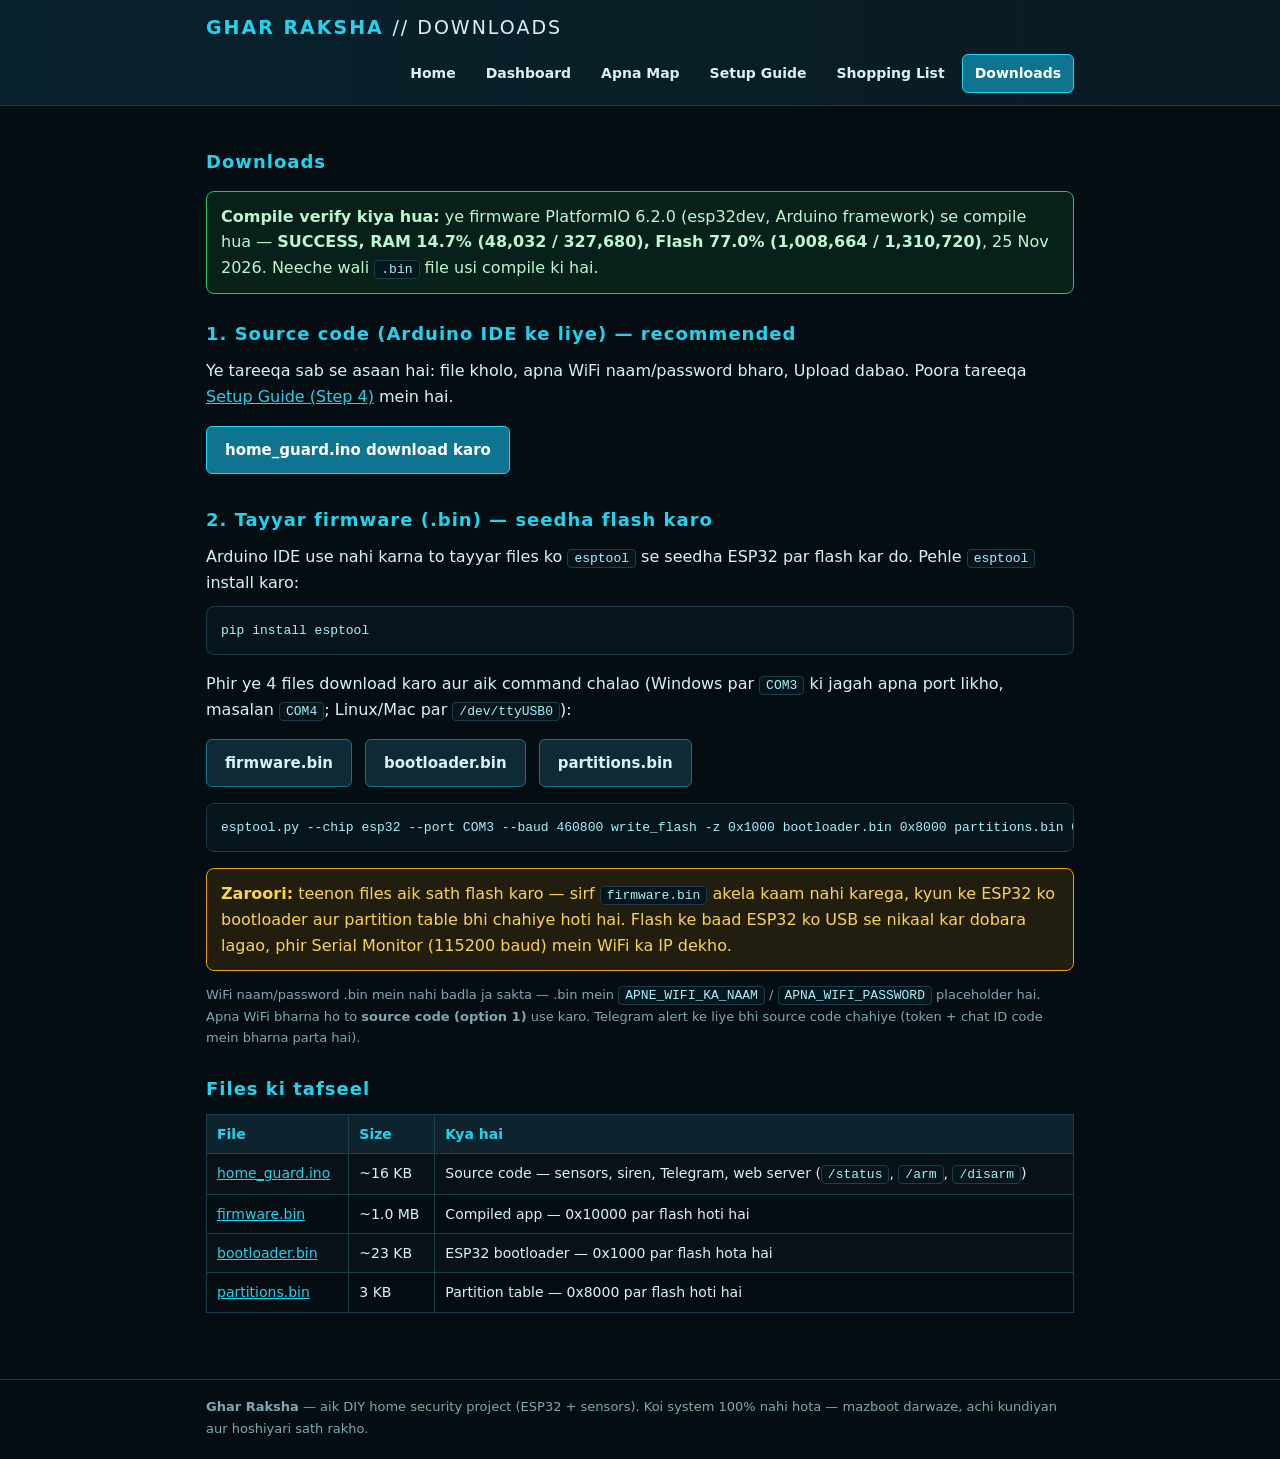
<file: downloads.html>
<!DOCTYPE html>
<html lang="ur">
<head>
<meta charset="UTF-8">
<meta name="viewport" content="width=device-width, initial-scale=1.0">
<title>Downloads — Ghar Raksha</title>
<meta name="description" content="Ghar Raksha downloads: ESP32 firmware source (.ino) aur tayyar compiled firmware (.bin). Compile-verify kiya hua.">
<link rel="canonical" href="https://ghar-raksha.pages.dev/downloads">
<meta name="robots" content="index, follow">
<meta property="og:type" content="website">
<meta property="og:site_name" content="Ghar Raksha">
<meta property="og:title" content="Downloads — Ghar Raksha">
<meta property="og:description" content="ESP32 firmware source (.ino) aur tayyar compiled firmware (.bin). Compile-verify kiya hua.">
<meta property="og:url" content="https://ghar-raksha.pages.dev/downloads">
<meta name="twitter:card" content="summary">
<meta name="twitter:title" content="Downloads — Ghar Raksha">
<meta name="twitter:description" content="ESP32 firmware source (.ino) aur tayyar compiled firmware (.bin). Compile-verify kiya hua.">
<link rel="stylesheet" href="style.css">
</head>
<body>
<header class="site">
  <div class="wrap">
    <h1>GHAR RAKSHA <span>// DOWNLOADS</span></h1>
    <nav>
      <a href="index.html">Home</a>
      <a href="dashboard.html">Dashboard</a>
      <a href="map-editor.html">Apna Map</a>
      <a href="setup.html">Setup Guide</a>
      <a href="shopping.html">Shopping List</a>
      <a href="downloads.html" class="active">Downloads</a>
    </nav>
  </div>
</header>

<main class="wrap">
  <h2>Downloads</h2>

  <div class="good">
    <b>Compile verify kiya hua:</b> ye firmware PlatformIO 6.2.0 (esp32dev, Arduino
    framework) se compile hua — <b>SUCCESS, RAM 14.7% (48,032 / 327,680), Flash 77.0%
    (1,008,664 / 1,310,720)</b>, 25 Nov 2026. Neeche wali <code>.bin</code> file
    usi compile ki hai.
  </div>

  <h2>1. Source code (Arduino IDE ke liye) — recommended</h2>
  <p>Ye tareeqa sab se asaan hai: file kholo, apna WiFi naam/password bharo, Upload dabao.
  Poora tareeqa <a href="setup.html">Setup Guide (Step 4)</a> mein hai.</p>
  <p><a class="btn" href="downloads/home_guard.ino">home_guard.ino download karo</a></p>

  <h2>2. Tayyar firmware (.bin) — seedha flash karo</h2>
  <p>Arduino IDE use nahi karna to tayyar files ko <code>esptool</code> se seedha
  ESP32 par flash kar do. Pehle <code>esptool</code> install karo:</p>
  <pre><code>pip install esptool</code></pre>
  <p>Phir ye 4 files download karo aur aik command chalao (Windows par
  <code>COM3</code> ki jagah apna port likho, masalan <code>COM4</code>;
  Linux/Mac par <code>/dev/ttyUSB0</code>):</p>
  <p>
    <a class="btn ghost" href="downloads/firmware.bin">firmware.bin</a>
    <a class="btn ghost" href="downloads/bootloader.bin">bootloader.bin</a>
    <a class="btn ghost" href="downloads/partitions.bin">partitions.bin</a>
  </p>
  <pre><code>esptool.py --chip esp32 --port COM3 --baud 460800 write_flash -z 0x1000 bootloader.bin 0x8000 partitions.bin 0x10000 firmware.bin</code></pre>
  <div class="warn"><b>Zaroori:</b> teenon files aik sath flash karo — sirf
  <code>firmware.bin</code> akela kaam nahi karega, kyun ke ESP32 ko bootloader
  aur partition table bhi chahiye hoti hai. Flash ke baad ESP32 ko USB se nikaal
  kar dobara lagao, phir Serial Monitor (115200 baud) mein WiFi ka IP dekho.</div>
  <p class="muted">WiFi naam/password .bin mein nahi badla ja sakta — .bin mein
  <code>APNE_WIFI_KA_NAAM</code> / <code>APNA_WIFI_PASSWORD</code> placeholder hai.
  Apna WiFi bharna ho to <b>source code (option 1)</b> use karo. Telegram alert
  ke liye bhi source code chahiye (token + chat ID code mein bharna parta hai).</p>

  <h2>Files ki tafseel</h2>
  <table>
    <tr><th>File</th><th>Size</th><th>Kya hai</th></tr>
    <tr><td><a href="downloads/home_guard.ino">home_guard.ino</a></td><td>~16 KB</td><td>Source code — sensors, siren, Telegram, web server (<code>/status</code>, <code>/arm</code>, <code>/disarm</code>)</td></tr>
    <tr><td><a href="downloads/firmware.bin">firmware.bin</a></td><td>~1.0 MB</td><td>Compiled app — 0x10000 par flash hoti hai</td></tr>
    <tr><td><a href="downloads/bootloader.bin">bootloader.bin</a></td><td>~23 KB</td><td>ESP32 bootloader — 0x1000 par flash hota hai</td></tr>
    <tr><td><a href="downloads/partitions.bin">partitions.bin</a></td><td>3 KB</td><td>Partition table — 0x8000 par flash hoti hai</td></tr>
  </table>
</main>

<footer class="site">
  <div class="wrap">
    <b>Ghar Raksha</b> — aik DIY home security project (ESP32 + sensors).
    Koi system 100% nahi hota — mazboot darwaze, achi kundiyan aur hoshiyari sath rakho.
  </div>
</footer>
</body>
</html>
</file>
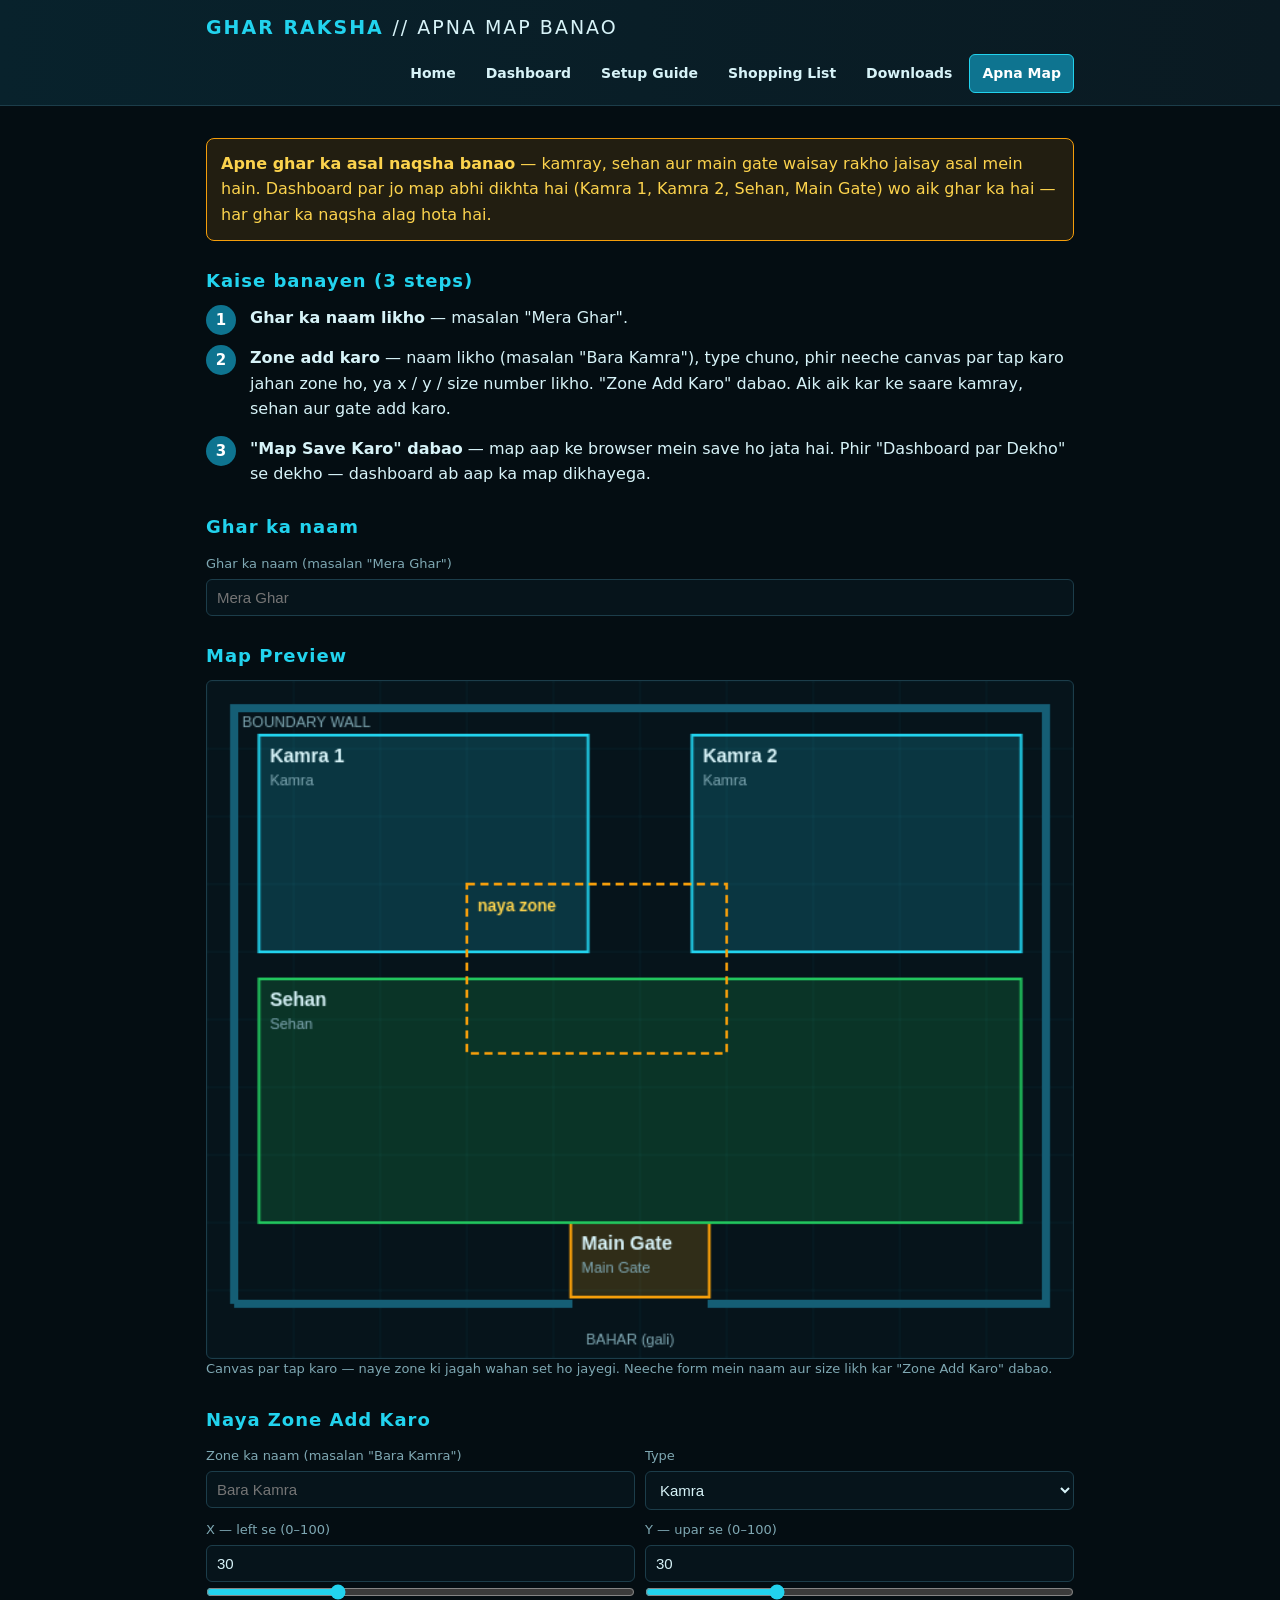
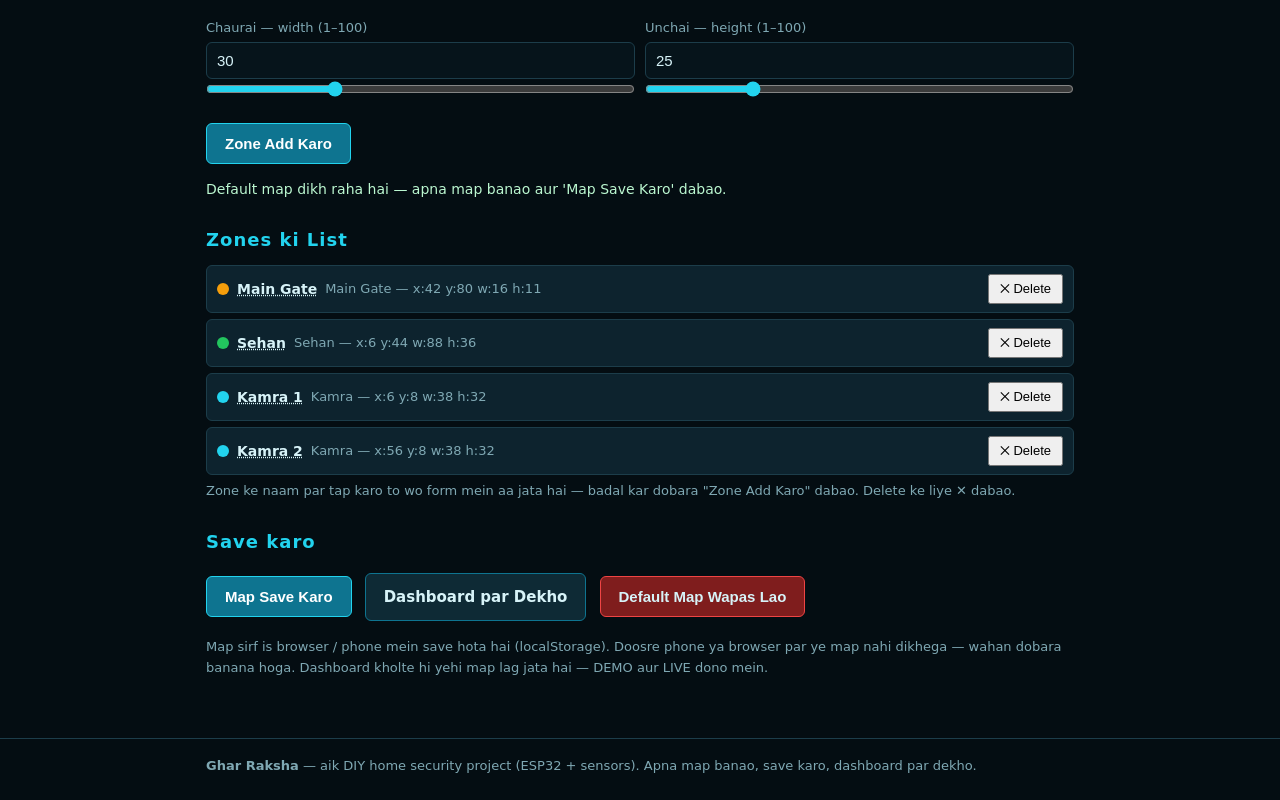
<file: map-editor.html>
<!DOCTYPE html>
<html lang="ur">
<head>
<meta charset="UTF-8">
<meta name="viewport" content="width=device-width, initial-scale=1.0">
<title>Apna Map Banao — Ghar Raksha | Apne Ghar ka Asal Naqsha</title>
<meta name="description" content="Apna Map Banao: apne ghar ka asal naqsha banao — kamray, sehan aur main gate waisay rakho jaisay asal mein hain. Map browser mein save hota hai aur Ghar Raksha dashboard wohi map dikhata hai.">
<link rel="canonical" href="https://ghar-raksha.pages.dev/map-editor">
<meta name="robots" content="index, follow">
<meta property="og:type" content="website">
<meta property="og:site_name" content="Ghar Raksha">
<meta property="og:title" content="Apna Map Banao — Ghar Raksha">
<meta property="og:description" content="Apne ghar ka asal naqsha banao — kamray, sehan aur main gate waisay rakho jaisay asal mein hain. Dashboard wohi map dikhayega.">
<meta property="og:url" content="https://ghar-raksha.pages.dev/map-editor">
<meta name="twitter:card" content="summary">
<meta name="twitter:title" content="Apna Map Banao — Ghar Raksha">
<meta name="twitter:description" content="Apne ghar ka asal naqsha banao aur dashboard par dekho.">
<link rel="stylesheet" href="style.css">
<style>
  #preview { width: 100%; height: auto; display: block; background: #06141b; border-radius: 6px; border: 1px solid var(--border); touch-action: manipulation; }
  .formGrid { display: grid; grid-template-columns: 1fr 1fr; gap: 10px; margin: 12px 0; }
  .formGrid label { display: block; font-size: 13px; color: var(--muted); margin-bottom: 4px; }
  .formGrid input[type="text"], .formGrid input[type="number"], .formGrid select {
    width: 100%; background: #06141b; border: 1px solid var(--border); color: var(--text);
    padding: 9px 10px; border-radius: 6px; font-size: 15px;
  }
  .formGrid input[type="range"] { width: 100%; accent-color: var(--cyan); }
  .full { grid-column: 1 / -1; }
  .zoneItem {
    display: flex; align-items: center; gap: 8px; flex-wrap: wrap;
    padding: 8px 10px; margin-bottom: 6px; border-radius: 6px;
    background: var(--panel2); border: 1px solid var(--border); font-size: 14px;
  }
  .zoneItem .swatch { width: 12px; height: 12px; border-radius: 50%; flex-shrink: 0; }
  .zoneItem .zname { font-weight: 700; cursor: pointer; text-decoration: underline dotted; }
  .zoneItem .zmeta { color: var(--muted); font-size: 13px; }
  .zoneItem button { margin-left: auto; padding: 5px 10px; font-size: 13px; }
  #msg { font-size: 14px; min-height: 22px; margin: 8px 0; }
  #msg.ok { color: #bbf7d0; }
  #msg.err { color: #fca5a5; }
  .btn.danger { background: #7f1d1d; border-color: var(--red); }
</style>
</head>
<body>
<header class="site">
  <div class="wrap">
    <h1>GHAR RAKSHA <span>// APNA MAP BANAO</span></h1>
    <nav>
      <a href="index.html">Home</a>
      <a href="dashboard.html">Dashboard</a>
      <a href="setup.html">Setup Guide</a>
      <a href="shopping.html">Shopping List</a>
      <a href="downloads.html">Downloads</a>
      <a href="map-editor.html" class="active">Apna Map</a>
    </nav>
  </div>
</header>

<main class="wrap">
  <div class="warn" style="margin-top:16px;">
    <b>Apne ghar ka asal naqsha banao</b> — kamray, sehan aur main gate waisay rakho
    jaisay asal mein hain. Dashboard par jo map abhi dikhta hai (Kamra 1, Kamra 2,
    Sehan, Main Gate) wo aik ghar ka hai — har ghar ka naqsha alag hota hai.
  </div>

  <h2>Kaise banayen (3 steps)</h2>
  <ol class="steps">
    <li><b>Ghar ka naam likho</b> — masalan "Mera Ghar".</li>
    <li><b>Zone add karo</b> — naam likho (masalan "Bara Kamra"), type chuno, phir neeche canvas par tap karo jahan zone ho, ya x / y / size number likho. "Zone Add Karo" dabao. Aik aik kar ke saare kamray, sehan aur gate add karo.</li>
    <li><b>"Map Save Karo" dabao</b> — map aap ke browser mein save ho jata hai. Phir "Dashboard par Dekho" se dekho — dashboard ab aap ka map dikhayega.</li>
  </ol>

  <h2>Ghar ka naam</h2>
  <div class="formGrid">
    <div class="full">
      <label for="houseName">Ghar ka naam (masalan "Mera Ghar")</label>
      <input type="text" id="houseName" placeholder="Mera Ghar" maxlength="40">
    </div>
  </div>

  <h2>Map Preview</h2>
  <canvas id="preview" width="640" height="500"></canvas>
  <p class="muted">Canvas par tap karo — naye zone ki jagah wahan set ho jayegi. Neeche form mein naam aur size likh kar "Zone Add Karo" dabao.</p>

  <h2>Naya Zone Add Karo</h2>
  <div class="formGrid">
    <div>
      <label for="zName">Zone ka naam (masalan "Bara Kamra")</label>
      <input type="text" id="zName" placeholder="Bara Kamra" maxlength="30">
    </div>
    <div>
      <label for="zType">Type</label>
      <select id="zType">
        <option value="Kamra">Kamra</option>
        <option value="Sehan">Sehan</option>
        <option value="Main Gate">Main Gate</option>
        <option value="Bahar">Bahar</option>
        <option value="Aur">Aur</option>
      </select>
    </div>
    <div>
      <label for="zx">X — left se (0–100)</label>
      <input type="number" id="zx" min="0" max="100" value="30">
      <input type="range" id="sx" min="0" max="100" value="30">
    </div>
    <div>
      <label for="zy">Y — upar se (0–100)</label>
      <input type="number" id="zy" min="0" max="100" value="30">
      <input type="range" id="sy" min="0" max="100" value="30">
    </div>
    <div>
      <label for="zw">Chaurai — width (1–100)</label>
      <input type="number" id="zw" min="1" max="100" value="30">
      <input type="range" id="sw" min="1" max="100" value="30">
    </div>
    <div>
      <label for="zh">Unchai — height (1–100)</label>
      <input type="number" id="zh" min="1" max="100" value="25">
      <input type="range" id="sh" min="1" max="100" value="25">
    </div>
  </div>
  <button class="btn" type="button" onclick="addZone()">Zone Add Karo</button>
  <div id="msg"></div>

  <h2>Zones ki List</h2>
  <div id="zoneList"></div>
  <p class="muted">Zone ke naam par tap karo to wo form mein aa jata hai — badal kar dobara "Zone Add Karo" dabao. Delete ke liye ✕ dabao.</p>

  <h2>Save karo</h2>
  <p>
    <button class="btn" type="button" onclick="saveMap()">Map Save Karo</button>
    <a class="btn ghost" href="dashboard.html">Dashboard par Dekho</a>
    <button class="btn ghost danger" type="button" onclick="resetDefault()">Default Map Wapas Lao</button>
  </p>
  <p class="muted">Map sirf is browser / phone mein save hota hai (localStorage).
  Doosre phone ya browser par ye map nahi dikhega — wahan dobara banana hoga.
  Dashboard kholte hi yehi map lag jata hai — DEMO aur LIVE dono mein.</p>
</main>

<footer class="site">
  <div class="wrap">
    <b>Ghar Raksha</b> — aik DIY home security project (ESP32 + sensors).
    Apna map banao, save karo, dashboard par dekho.
  </div>
</footer>

<script>
"use strict";
/* ============================================================
   APNA MAP BANAO — Ghar Raksha map editor
   - Map 100x100 grid par banta hai, localStorage mein save hota hai
     (key: gharRaksha.map.v1), dashboard usi ko parhta hai.
   - Koi internet / CDN nahi chahiye — sab kuch is file mein hai.
   ============================================================ */
var MAP_KEY = "gharRaksha.map.v1";
var TYPE_COLORS = {
  "Kamra": "#22d3ee",
  "Sehan": "#22c55e",
  "Main Gate": "#f59e0b",
  "Bahar": "#7fa8b3",
  "Aur": "#a78bfa"
};
// Default map — dashboard wala hi (grid 100x100 mein).
var DEFAULT_ZONES = [
  { name: "Main Gate", type: "Main Gate", x: 42, y: 80, w: 16, h: 11 },
  { name: "Sehan", type: "Sehan", x: 6, y: 44, w: 88, h: 36 },
  { name: "Kamra 1", type: "Kamra", x: 6, y: 8, w: 38, h: 32 },
  { name: "Kamra 2", type: "Kamra", x: 56, y: 8, w: 38, h: 32 }
];

var zones = [];
var houseName = "";

function el(id) { return document.getElementById(id); }
function clamp(v, lo, hi) { return Math.max(lo, Math.min(hi, v)); }
function num(v, dflt) {
  var n = Number(v);
  return isFinite(n) ? n : dflt;
}
function showMsg(text, ok) {
  var m = el("msg");
  m.textContent = text;
  m.className = ok ? "ok" : "err";
}

/* ---------------- Load / validate ---------------- */
function validZone(z) {
  if (!z || typeof z.name !== "string" || !z.name.trim()) return false;
  var x = Number(z.x), y = Number(z.y), w = Number(z.w), h = Number(z.h);
  if (!isFinite(x) || !isFinite(y) || !isFinite(w) || !isFinite(h)) return false;
  if (w <= 0 || h <= 0 || x < 0 || y < 0 || x + w > 100 || y + h > 100) return false;
  return true;
}
function loadSaved() {
  try {
    var raw = localStorage.getItem(MAP_KEY);
    if (!raw) return false;
    var data = JSON.parse(raw);
    if (!data || !Array.isArray(data.zones) || data.zones.length === 0) return false;
    for (var i = 0; i < data.zones.length; i++) {
      if (!validZone(data.zones[i])) return false;
    }
    zones = data.zones.map(function (z) {
      return { name: z.name.trim(), type: (typeof z.type === "string" && z.type) ? z.type : "Aur",
        x: Number(z.x), y: Number(z.y), w: Number(z.w), h: Number(z.h) };
    });
    houseName = (typeof data.houseName === "string") ? data.houseName.trim() : "";
    return true;
  } catch (e) {
    return false; // kharab save — default map dikhao, page kabhi na toote
  }
}

/* ---------------- Preview (canvas) ---------------- */
var canvas = el("preview");
var ctx = canvas.getContext("2d");
function ghostRect() {
  var x = num(el("zx").value, -1), y = num(el("zy").value, -1);
  var w = num(el("zw").value, -1), h = num(el("zh").value, -1);
  if (x < 0 || y < 0 || w <= 0 || h <= 0 || x + w > 100 || y + h > 100) return null;
  return { x: x, y: y, w: w, h: h };
}
function drawPreview() {
  ctx.clearRect(0, 0, canvas.width, canvas.height);
  // Grid — har 10 units par halki lakeer
  ctx.strokeStyle = "rgba(34,211,238,0.06)";
  ctx.lineWidth = 1;
  for (var gx = 0; gx <= 100; gx += 10) {
    ctx.beginPath(); ctx.moveTo(gx / 100 * 640, 0); ctx.lineTo(gx / 100 * 640, 500); ctx.stroke();
  }
  for (var gy = 0; gy <= 100; gy += 10) {
    ctx.beginPath(); ctx.moveTo(0, gy / 100 * 500); ctx.lineTo(640, gy / 100 * 500); ctx.stroke();
  }
  // Boundary wall (dashboard jaisi)
  ctx.strokeStyle = "#155e75"; ctx.lineWidth = 6;
  ctx.beginPath();
  ctx.moveTo(20, 460); ctx.lineTo(20, 20); ctx.lineTo(620, 20); ctx.lineTo(620, 460);
  ctx.lineTo(370, 460); ctx.moveTo(270, 460); ctx.lineTo(20, 460);
  ctx.stroke();
  ctx.fillStyle = "#7fa8b3"; ctx.font = "11px sans-serif";
  ctx.fillText("BOUNDARY WALL", 26, 34);
  // Zones
  zones.forEach(function (z) {
    var px = z.x / 100 * 640, py = z.y / 100 * 500;
    var pw = z.w / 100 * 640, ph = z.h / 100 * 500;
    var col = TYPE_COLORS[z.type] || TYPE_COLORS["Aur"];
    ctx.fillStyle = col + "2E"; // halka bhara hua
    ctx.fillRect(px, py, pw, ph);
    ctx.strokeStyle = col; ctx.lineWidth = 2;
    ctx.strokeRect(px, py, pw, ph);
    ctx.fillStyle = "#d7f3f8"; ctx.font = "bold 14px sans-serif";
    ctx.fillText(z.name, px + 8, py + 20);
    ctx.font = "11px sans-serif"; ctx.fillStyle = "#7fa8b3";
    ctx.fillText(z.type, px + 8, py + 37);
  });
  // Ghost — form mein jo zone ban raha hai
  var g = ghostRect();
  if (g) {
    ctx.setLineDash([6, 4]);
    ctx.strokeStyle = "#f59e0b"; ctx.lineWidth = 2;
    ctx.strokeRect(g.x / 100 * 640, g.y / 100 * 500, g.w / 100 * 640, g.h / 100 * 500);
    ctx.setLineDash([]);
    ctx.fillStyle = "#fcd34d"; ctx.font = "bold 12px sans-serif";
    ctx.fillText("naya zone", g.x / 100 * 640 + 8, g.y / 100 * 500 + 20);
  }
  ctx.fillStyle = "#7fa8b3"; ctx.font = "11px sans-serif";
  ctx.fillText("BAHAR (gali)", 280, 490);
}

/* ---------------- Zone list ---------------- */
function renderList() {
  var box = el("zoneList");
  box.innerHTML = "";
  if (zones.length === 0) {
    var p = document.createElement("p");
    p.className = "muted";
    p.textContent = "Abhi koi zone nahi — upar se pehla zone add karo.";
    box.appendChild(p);
    return;
  }
  zones.forEach(function (z, i) {
    var row = document.createElement("div");
    row.className = "zoneItem";
    var sw = document.createElement("span");
    sw.className = "swatch";
    sw.style.background = TYPE_COLORS[z.type] || TYPE_COLORS["Aur"];
    var nm = document.createElement("span");
    nm.className = "zname";
    nm.textContent = z.name;
    nm.title = "Edit ke liye tap karo";
    nm.onclick = function () { editZone(i); };
    var meta = document.createElement("span");
    meta.className = "zmeta";
    meta.textContent = z.type + " — x:" + z.x + " y:" + z.y + " w:" + z.w + " h:" + z.h;
    var del = document.createElement("button");
    del.type = "button";
    del.textContent = "✕ Delete";
    del.onclick = function () { delZone(i); };
    row.appendChild(sw);
    row.appendChild(nm);
    row.appendChild(meta);
    row.appendChild(del);
    box.appendChild(row);
  });
}

/* ---------------- Form ---------------- */
function readForm() {
  var name = el("zName").value.trim();
  if (!name) { showMsg("Zone ka naam likho, masalan 'Bara Kamra'.", false); return null; }
  var x = num(el("zx").value, -1), y = num(el("zy").value, -1);
  var w = num(el("zw").value, -1), h = num(el("zh").value, -1);
  if (x < 0 || y < 0 || w <= 0 || h <= 0) {
    showMsg("x, y, chaurai aur unchai mein sahi number likho (w/h 0 se bara ho).", false);
    return null;
  }
  if (x + w > 100 || y + h > 100) {
    showMsg("Zone grid (100x100) se bahar ja raha hai — x + chaurai aur y + unchai 100 se zyada nahi ho sakti.", false);
    return null;
  }
  return { name: name, type: el("zType").value, x: Math.round(x), y: Math.round(y), w: Math.round(w), h: Math.round(h) };
}
function syncPair(numId, rangeId) {
  var n = el(numId), r = el(rangeId);
  n.addEventListener("input", function () { r.value = n.value; drawPreview(); });
  r.addEventListener("input", function () { n.value = r.value; drawPreview(); });
}
function loadForm(z) {
  el("zName").value = z.name;
  el("zType").value = z.type;
  el("zx").value = z.x; el("sx").value = z.x;
  el("zy").value = z.y; el("sy").value = z.y;
  el("zw").value = z.w; el("sw").value = z.w;
  el("zh").value = z.h; el("sh").value = z.h;
}

/* ---------------- Actions ---------------- */
function addZone() {
  var z = readForm();
  if (!z) return;
  zones.push(z);
  el("zName").value = "";
  renderList();
  drawPreview();
  showMsg("Zone add ho gaya: " + z.name + ". Ab 'Map Save Karo' dabao.", true);
}
function delZone(i) {
  var name = zones[i].name;
  zones.splice(i, 1);
  renderList();
  drawPreview();
  showMsg("Zone delete ho gaya: " + name + ". Save karna na bhoolo.", true);
}
function editZone(i) {
  var z = zones[i];
  zones.splice(i, 1);
  loadForm(z);
  renderList();
  drawPreview();
  showMsg("'" + z.name + "' form mein aa gaya — badal kar dobara 'Zone Add Karo' dabao.", true);
}
function saveMap() {
  if (zones.length === 0) { showMsg("Pehle kam se kam aik zone add karo.", false); return; }
  for (var i = 0; i < zones.length; i++) {
    if (!validZone(zones[i])) { showMsg("Koi zone ghalat hai — list check karo.", false); return; }
  }
  houseName = el("houseName").value.trim();
  var data = { houseName: houseName, zones: zones };
  try {
    localStorage.setItem(MAP_KEY, JSON.stringify(data));
    showMsg("Map save ho gaya! (" + zones.length + " zones) — 'Dashboard par Dekho' se dekho, dashboard ab aap ka map dikhayega.", true);
  } catch (e) {
    showMsg("Save nahi ho saka — browser ki storage band lagti hai.", false);
  }
}
function resetDefault() {
  try { localStorage.removeItem(MAP_KEY); } catch (e) { /* ignore */ }
  zones = DEFAULT_ZONES.map(function (z) {
    return { name: z.name, type: z.type, x: z.x, y: z.y, w: z.w, h: z.h };
  });
  houseName = "";
  el("houseName").value = "";
  renderList();
  drawPreview();
  showMsg("Default map wapas aa gaya. Dashboard ab dobara default map dikhayega.", true);
}

// Canvas par tap — naye zone ki jagah set karo
canvas.addEventListener("click", function (ev) {
  var rect = canvas.getBoundingClientRect();
  var gx = (ev.clientX - rect.left) / rect.width * 100;
  var gy = (ev.clientY - rect.top) / rect.height * 100;
  var w = num(el("zw").value, 30), h = num(el("zh").value, 25);
  var x = clamp(Math.round(gx - w / 2), 0, 100 - w);
  var y = clamp(Math.round(gy - h / 2), 0, 100 - h);
  el("zx").value = x; el("sx").value = x;
  el("zy").value = y; el("sy").value = y;
  drawPreview();
  showMsg("Tap wali jagah zone ki position set ho gayi (x:" + x + ", y:" + y + ") — naam likh kar 'Zone Add Karo' dabao.", true);
});

/* ---------------- Start ---------------- */
syncPair("zx", "sx");
syncPair("zy", "sy");
syncPair("zw", "sw");
syncPair("zh", "sh");
if (loadSaved()) {
  el("houseName").value = houseName;
  showMsg("Aap ka save kiya hua map load ho gaya (" + zones.length + " zones).", true);
} else {
  zones = DEFAULT_ZONES.map(function (z) {
    return { name: z.name, type: z.type, x: z.x, y: z.y, w: z.w, h: z.h };
  });
  showMsg("Default map dikh raha hai — apna map banao aur 'Map Save Karo' dabao.", true);
}
renderList();
drawPreview();
</script>
</body>
</html>
</file>
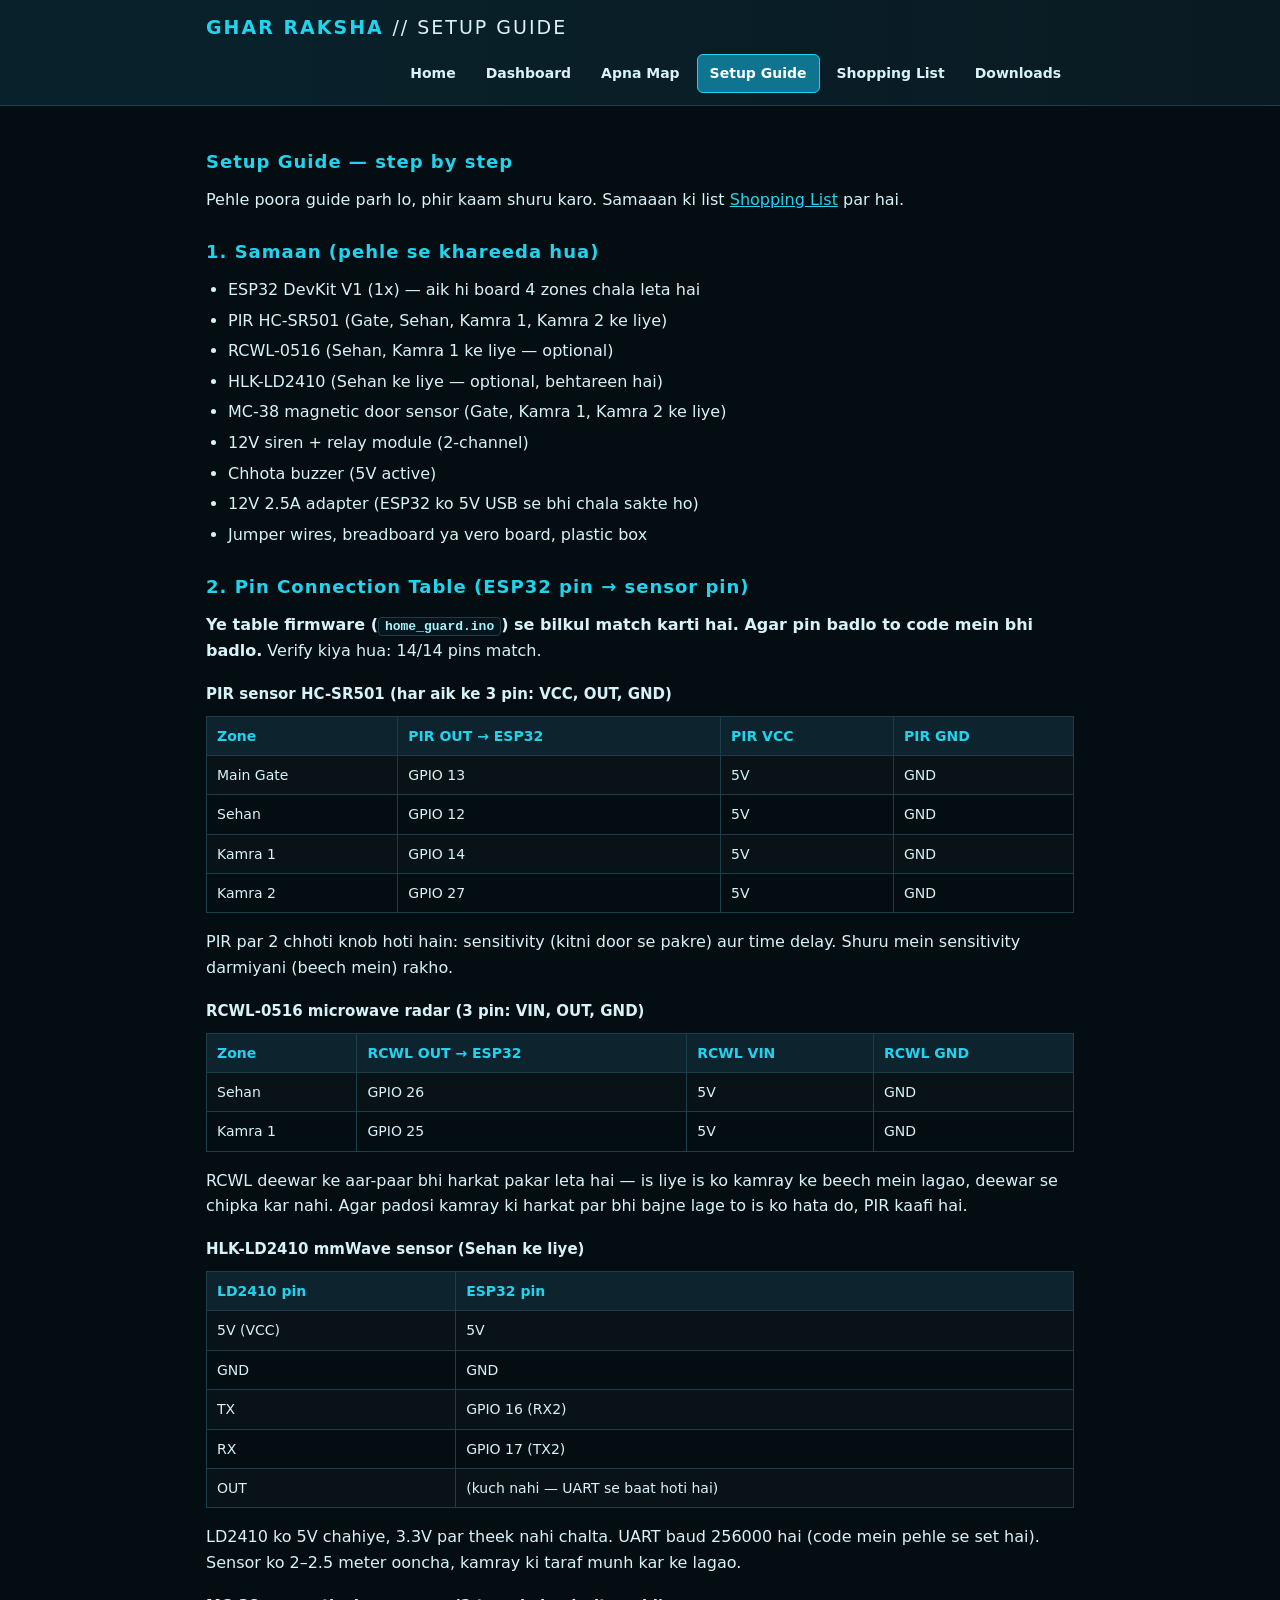
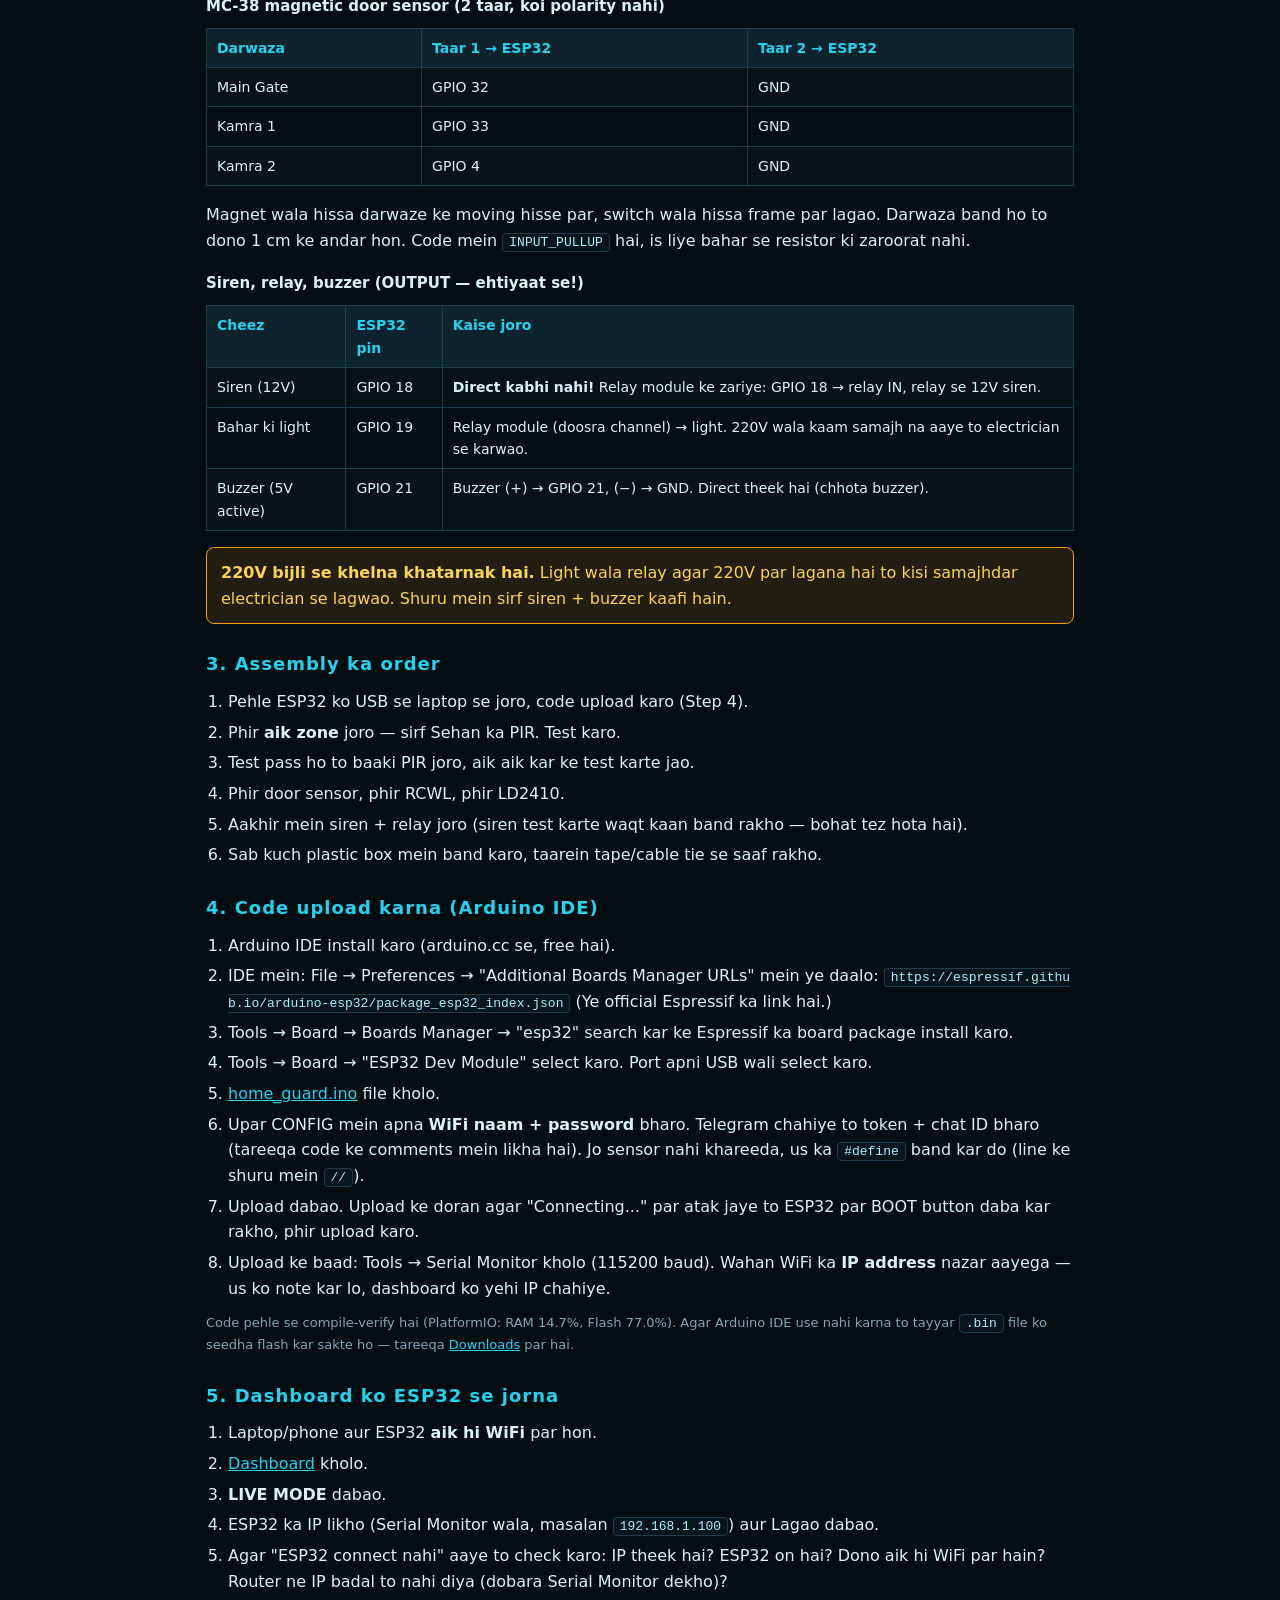
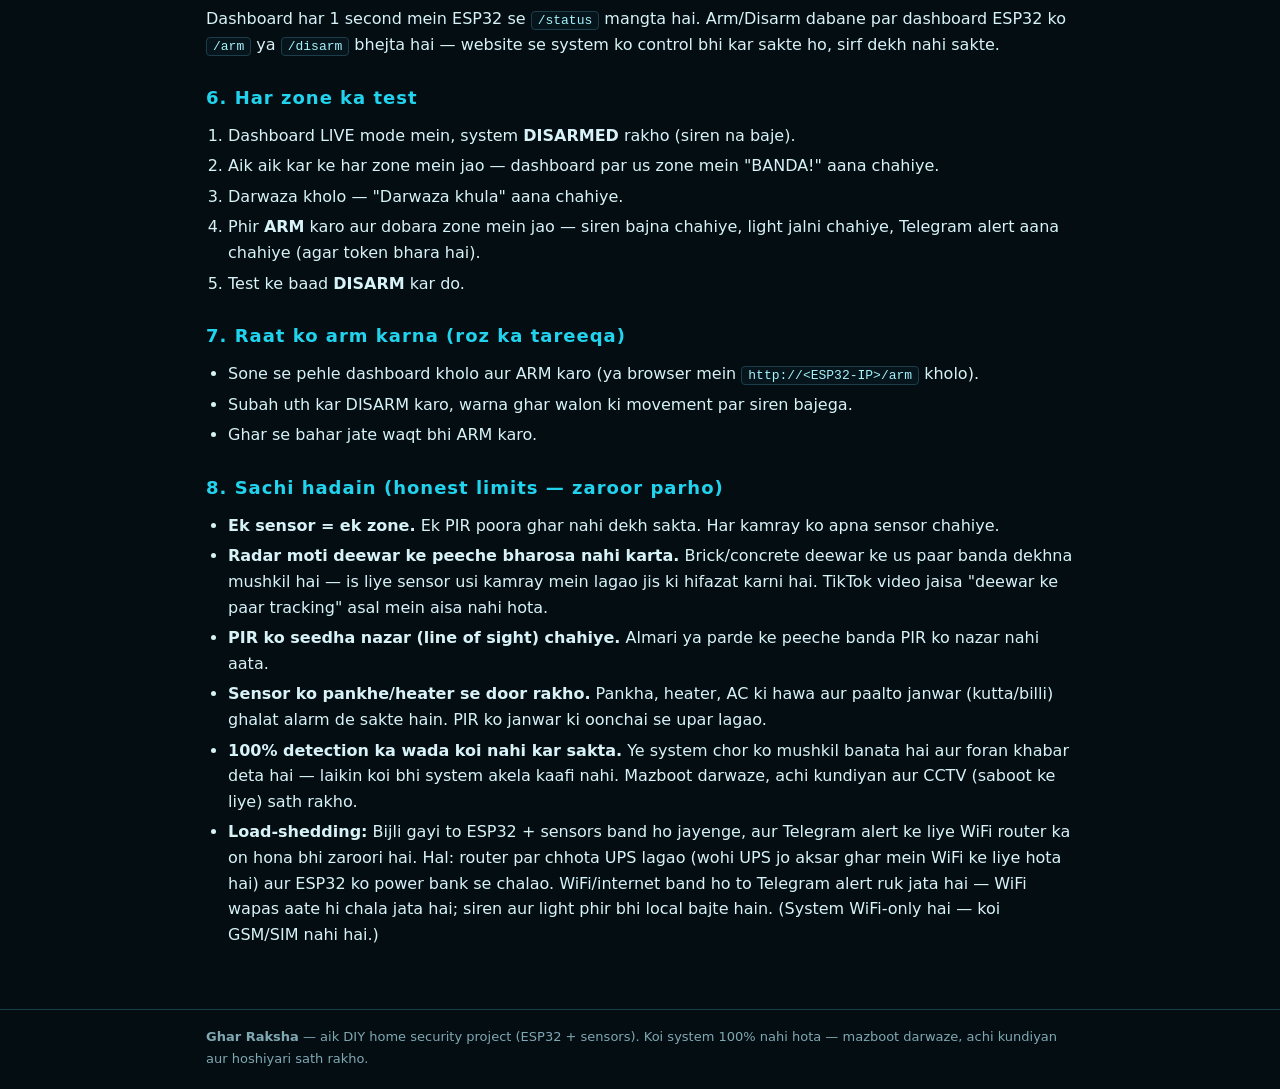
<file: setup.html>
<!DOCTYPE html>
<html lang="ur">
<head>
<meta charset="UTF-8">
<meta name="viewport" content="width=device-width, initial-scale=1.0">
<title>Setup Guide — Ghar Raksha</title>
<meta name="description" content="Ghar Raksha setup guide: ESP32 aur sensors ko jorne ka tareeqa, step by step, Roman Urdu mein. Pin table, code upload, dashboard jorna, har zone ka test.">
<link rel="canonical" href="https://ghar-raksha.pages.dev/setup">
<meta name="robots" content="index, follow">
<meta property="og:type" content="website">
<meta property="og:site_name" content="Ghar Raksha">
<meta property="og:title" content="Setup Guide — Ghar Raksha">
<meta property="og:description" content="ESP32 aur sensors ko jorne ka tareeqa, step by step, Roman Urdu mein. Pin table, code upload, dashboard jorna, har zone ka test.">
<meta property="og:url" content="https://ghar-raksha.pages.dev/setup">
<meta name="twitter:card" content="summary">
<meta name="twitter:title" content="Setup Guide — Ghar Raksha">
<meta name="twitter:description" content="ESP32 aur sensors ko jorne ka tareeqa, step by step, Roman Urdu mein. Pin table aur code upload.">
<link rel="stylesheet" href="style.css">
</head>
<body>
<header class="site">
  <div class="wrap">
    <h1>GHAR RAKSHA <span>// SETUP GUIDE</span></h1>
    <nav>
      <a href="index.html">Home</a>
      <a href="dashboard.html">Dashboard</a>
      <a href="map-editor.html">Apna Map</a>
      <a href="setup.html" class="active">Setup Guide</a>
      <a href="shopping.html">Shopping List</a>
      <a href="downloads.html">Downloads</a>
    </nav>
  </div>
</header>

<main class="wrap">
  <h2>Setup Guide — step by step</h2>
  <p>Pehle poora guide parh lo, phir kaam shuru karo. Samaaan ki list
  <a href="shopping.html">Shopping List</a> par hai.</p>

  <h2>1. Samaan (pehle se khareeda hua)</h2>
  <ul>
    <li>ESP32 DevKit V1 (1x) — aik hi board 4 zones chala leta hai</li>
    <li>PIR HC-SR501 (Gate, Sehan, Kamra 1, Kamra 2 ke liye)</li>
    <li>RCWL-0516 (Sehan, Kamra 1 ke liye — optional)</li>
    <li>HLK-LD2410 (Sehan ke liye — optional, behtareen hai)</li>
    <li>MC-38 magnetic door sensor (Gate, Kamra 1, Kamra 2 ke liye)</li>
    <li>12V siren + relay module (2-channel)</li>
    <li>Chhota buzzer (5V active)</li>
    <li>12V 2.5A adapter (ESP32 ko 5V USB se bhi chala sakte ho)</li>
    <li>Jumper wires, breadboard ya vero board, plastic box</li>
  </ul>

  <h2>2. Pin Connection Table (ESP32 pin → sensor pin)</h2>
  <p><b>Ye table firmware (<code>home_guard.ino</code>) se bilkul match karti hai.
  Agar pin badlo to code mein bhi badlo.</b> Verify kiya hua: 14/14 pins match.</p>

  <h3>PIR sensor HC-SR501 (har aik ke 3 pin: VCC, OUT, GND)</h3>
  <table>
    <tr><th>Zone</th><th>PIR OUT → ESP32</th><th>PIR VCC</th><th>PIR GND</th></tr>
    <tr><td>Main Gate</td><td>GPIO 13</td><td>5V</td><td>GND</td></tr>
    <tr><td>Sehan</td><td>GPIO 12</td><td>5V</td><td>GND</td></tr>
    <tr><td>Kamra 1</td><td>GPIO 14</td><td>5V</td><td>GND</td></tr>
    <tr><td>Kamra 2</td><td>GPIO 27</td><td>5V</td><td>GND</td></tr>
  </table>
  <p>PIR par 2 chhoti knob hoti hain: sensitivity (kitni door se pakre) aur time delay.
  Shuru mein sensitivity darmiyani (beech mein) rakho.</p>

  <h3>RCWL-0516 microwave radar (3 pin: VIN, OUT, GND)</h3>
  <table>
    <tr><th>Zone</th><th>RCWL OUT → ESP32</th><th>RCWL VIN</th><th>RCWL GND</th></tr>
    <tr><td>Sehan</td><td>GPIO 26</td><td>5V</td><td>GND</td></tr>
    <tr><td>Kamra 1</td><td>GPIO 25</td><td>5V</td><td>GND</td></tr>
  </table>
  <p>RCWL deewar ke aar-paar bhi harkat pakar leta hai — is liye is ko kamray ke
  beech mein lagao, deewar se chipka kar nahi. Agar padosi kamray ki harkat par
  bhi bajne lage to is ko hata do, PIR kaafi hai.</p>

  <h3>HLK-LD2410 mmWave sensor (Sehan ke liye)</h3>
  <table>
    <tr><th>LD2410 pin</th><th>ESP32 pin</th></tr>
    <tr><td>5V (VCC)</td><td>5V</td></tr>
    <tr><td>GND</td><td>GND</td></tr>
    <tr><td>TX</td><td>GPIO 16 (RX2)</td></tr>
    <tr><td>RX</td><td>GPIO 17 (TX2)</td></tr>
    <tr><td>OUT</td><td>(kuch nahi — UART se baat hoti hai)</td></tr>
  </table>
  <p>LD2410 ko 5V chahiye, 3.3V par theek nahi chalta. UART baud 256000 hai
  (code mein pehle se set hai). Sensor ko 2–2.5 meter ooncha, kamray ki taraf
  munh kar ke lagao.</p>

  <h3>MC-38 magnetic door sensor (2 taar, koi polarity nahi)</h3>
  <table>
    <tr><th>Darwaza</th><th>Taar 1 → ESP32</th><th>Taar 2 → ESP32</th></tr>
    <tr><td>Main Gate</td><td>GPIO 32</td><td>GND</td></tr>
    <tr><td>Kamra 1</td><td>GPIO 33</td><td>GND</td></tr>
    <tr><td>Kamra 2</td><td>GPIO 4</td><td>GND</td></tr>
  </table>
  <p>Magnet wala hissa darwaze ke moving hisse par, switch wala hissa frame par
  lagao. Darwaza band ho to dono 1 cm ke andar hon. Code mein
  <code>INPUT_PULLUP</code> hai, is liye bahar se resistor ki zaroorat nahi.</p>

  <h3>Siren, relay, buzzer (OUTPUT — ehtiyaat se!)</h3>
  <table>
    <tr><th>Cheez</th><th>ESP32 pin</th><th>Kaise joro</th></tr>
    <tr><td>Siren (12V)</td><td>GPIO 18</td><td><b>Direct kabhi nahi!</b> Relay module ke zariye: GPIO 18 → relay IN, relay se 12V siren.</td></tr>
    <tr><td>Bahar ki light</td><td>GPIO 19</td><td>Relay module (doosra channel) → light. 220V wala kaam samajh na aaye to electrician se karwao.</td></tr>
    <tr><td>Buzzer (5V active)</td><td>GPIO 21</td><td>Buzzer (+) → GPIO 21, (−) → GND. Direct theek hai (chhota buzzer).</td></tr>
  </table>
  <div class="warn"><b>220V bijli se khelna khatarnak hai.</b> Light wala relay agar 220V par
  lagana hai to kisi samajhdar electrician se lagwao. Shuru mein sirf siren + buzzer kaafi hain.</div>

  <h2>3. Assembly ka order</h2>
  <ol>
    <li>Pehle ESP32 ko USB se laptop se joro, code upload karo (Step 4).</li>
    <li>Phir <b>aik zone</b> joro — sirf Sehan ka PIR. Test karo.</li>
    <li>Test pass ho to baaki PIR joro, aik aik kar ke test karte jao.</li>
    <li>Phir door sensor, phir RCWL, phir LD2410.</li>
    <li>Aakhir mein siren + relay joro (siren test karte waqt kaan band rakho — bohat tez hota hai).</li>
    <li>Sab kuch plastic box mein band karo, taarein tape/cable tie se saaf rakho.</li>
  </ol>

  <h2>4. Code upload karna (Arduino IDE)</h2>
  <ol>
    <li>Arduino IDE install karo (arduino.cc se, free hai).</li>
    <li>IDE mein: File → Preferences → "Additional Boards Manager URLs" mein ye daalo:
      <code>https://espressif.github.io/arduino-esp32/package_esp32_index.json</code>
      (Ye official Espressif ka link hai.)</li>
    <li>Tools → Board → Boards Manager → "esp32" search kar ke Espressif ka board package install karo.</li>
    <li>Tools → Board → "ESP32 Dev Module" select karo. Port apni USB wali select karo.</li>
    <li><a href="downloads/home_guard.ino">home_guard.ino</a> file kholo.</li>
    <li>Upar CONFIG mein apna <b>WiFi naam + password</b> bharo. Telegram chahiye to
      token + chat ID bharo (tareeqa code ke comments mein likha hai).
      Jo sensor nahi khareeda, us ka <code>#define</code> band kar do (line ke shuru mein <code>//</code>).</li>
    <li>Upload dabao. Upload ke doran agar "Connecting..." par atak jaye to ESP32
      par BOOT button daba kar rakho, phir upload karo.</li>
    <li>Upload ke baad: Tools → Serial Monitor kholo (115200 baud). Wahan WiFi ka
      <b>IP address</b> nazar aayega — us ko note kar lo, dashboard ko yehi IP chahiye.</li>
  </ol>
  <p class="muted">Code pehle se compile-verify hai (PlatformIO: RAM 14.7%, Flash 77.0%).
  Agar Arduino IDE use nahi karna to tayyar <code>.bin</code> file ko seedha flash
  kar sakte ho — tareeqa <a href="downloads.html">Downloads</a> par hai.</p>

  <h2>5. Dashboard ko ESP32 se jorna</h2>
  <ol>
    <li>Laptop/phone aur ESP32 <b>aik hi WiFi</b> par hon.</li>
    <li><a href="dashboard.html">Dashboard</a> kholo.</li>
    <li><b>LIVE MODE</b> dabao.</li>
    <li>ESP32 ka IP likho (Serial Monitor wala, masalan <code>192.168.1.100</code>) aur Lagao dabao.</li>
    <li>Agar "ESP32 connect nahi" aaye to check karo: IP theek hai? ESP32 on hai?
      Dono aik hi WiFi par hain? Router ne IP badal to nahi diya (dobara Serial Monitor dekho)?</li>
  </ol>
  <p>Dashboard har 1 second mein ESP32 se <code>/status</code> mangta hai. Arm/Disarm
  dabane par dashboard ESP32 ko <code>/arm</code> ya <code>/disarm</code> bhejta hai —
  website se system ko control bhi kar sakte ho, sirf dekh nahi sakte.</p>

  <h2>6. Har zone ka test</h2>
  <ol>
    <li>Dashboard LIVE mode mein, system <b>DISARMED</b> rakho (siren na baje).</li>
    <li>Aik aik kar ke har zone mein jao — dashboard par us zone mein "BANDA!" aana chahiye.</li>
    <li>Darwaza kholo — "Darwaza khula" aana chahiye.</li>
    <li>Phir <b>ARM</b> karo aur dobara zone mein jao — siren bajna chahiye, light jalni
      chahiye, Telegram alert aana chahiye (agar token bhara hai).</li>
    <li>Test ke baad <b>DISARM</b> kar do.</li>
  </ol>

  <h2>7. Raat ko arm karna (roz ka tareeqa)</h2>
  <ul>
    <li>Sone se pehle dashboard kholo aur ARM karo (ya browser mein
      <code>http://&lt;ESP32-IP&gt;/arm</code> kholo).</li>
    <li>Subah uth kar DISARM karo, warna ghar walon ki movement par siren bajega.</li>
    <li>Ghar se bahar jate waqt bhi ARM karo.</li>
  </ul>

  <h2>8. Sachi hadain (honest limits — zaroor parho)</h2>
  <ul>
    <li><b>Ek sensor = ek zone.</b> Ek PIR poora ghar nahi dekh sakta. Har kamray ko apna sensor chahiye.</li>
    <li><b>Radar moti deewar ke peeche bharosa nahi karta.</b> Brick/concrete deewar ke us paar banda dekhna mushkil hai — is liye sensor usi kamray mein lagao jis ki hifazat karni hai. TikTok video jaisa "deewar ke paar tracking" asal mein aisa nahi hota.</li>
    <li><b>PIR ko seedha nazar (line of sight) chahiye.</b> Almari ya parde ke peeche banda PIR ko nazar nahi aata.</li>
    <li><b>Sensor ko pankhe/heater se door rakho.</b> Pankha, heater, AC ki hawa aur paalto janwar (kutta/billi) ghalat alarm de sakte hain. PIR ko janwar ki oonchai se upar lagao.</li>
    <li><b>100% detection ka wada koi nahi kar sakta.</b> Ye system chor ko mushkil banata hai aur foran khabar deta hai — laikin koi bhi system akela kaafi nahi. Mazboot darwaze, achi kundiyan aur CCTV (saboot ke liye) sath rakho.</li>
    <li><b>Load-shedding:</b> Bijli gayi to ESP32 + sensors band ho jayenge, aur Telegram alert ke liye WiFi router ka on hona bhi zaroori hai. Hal: router par chhota UPS lagao (wohi UPS jo aksar ghar mein WiFi ke liye hota hai) aur ESP32 ko power bank se chalao. WiFi/internet band ho to Telegram alert ruk jata hai — WiFi wapas aate hi chala jata hai; siren aur light phir bhi local bajte hain. (System WiFi-only hai — koi GSM/SIM nahi hai.)</li>
  </ul>
</main>

<footer class="site">
  <div class="wrap">
    <b>Ghar Raksha</b> — aik DIY home security project (ESP32 + sensors).
    Koi system 100% nahi hota — mazboot darwaze, achi kundiyan aur hoshiyari sath rakho.
  </div>
</footer>
</body>
</html>
</file>
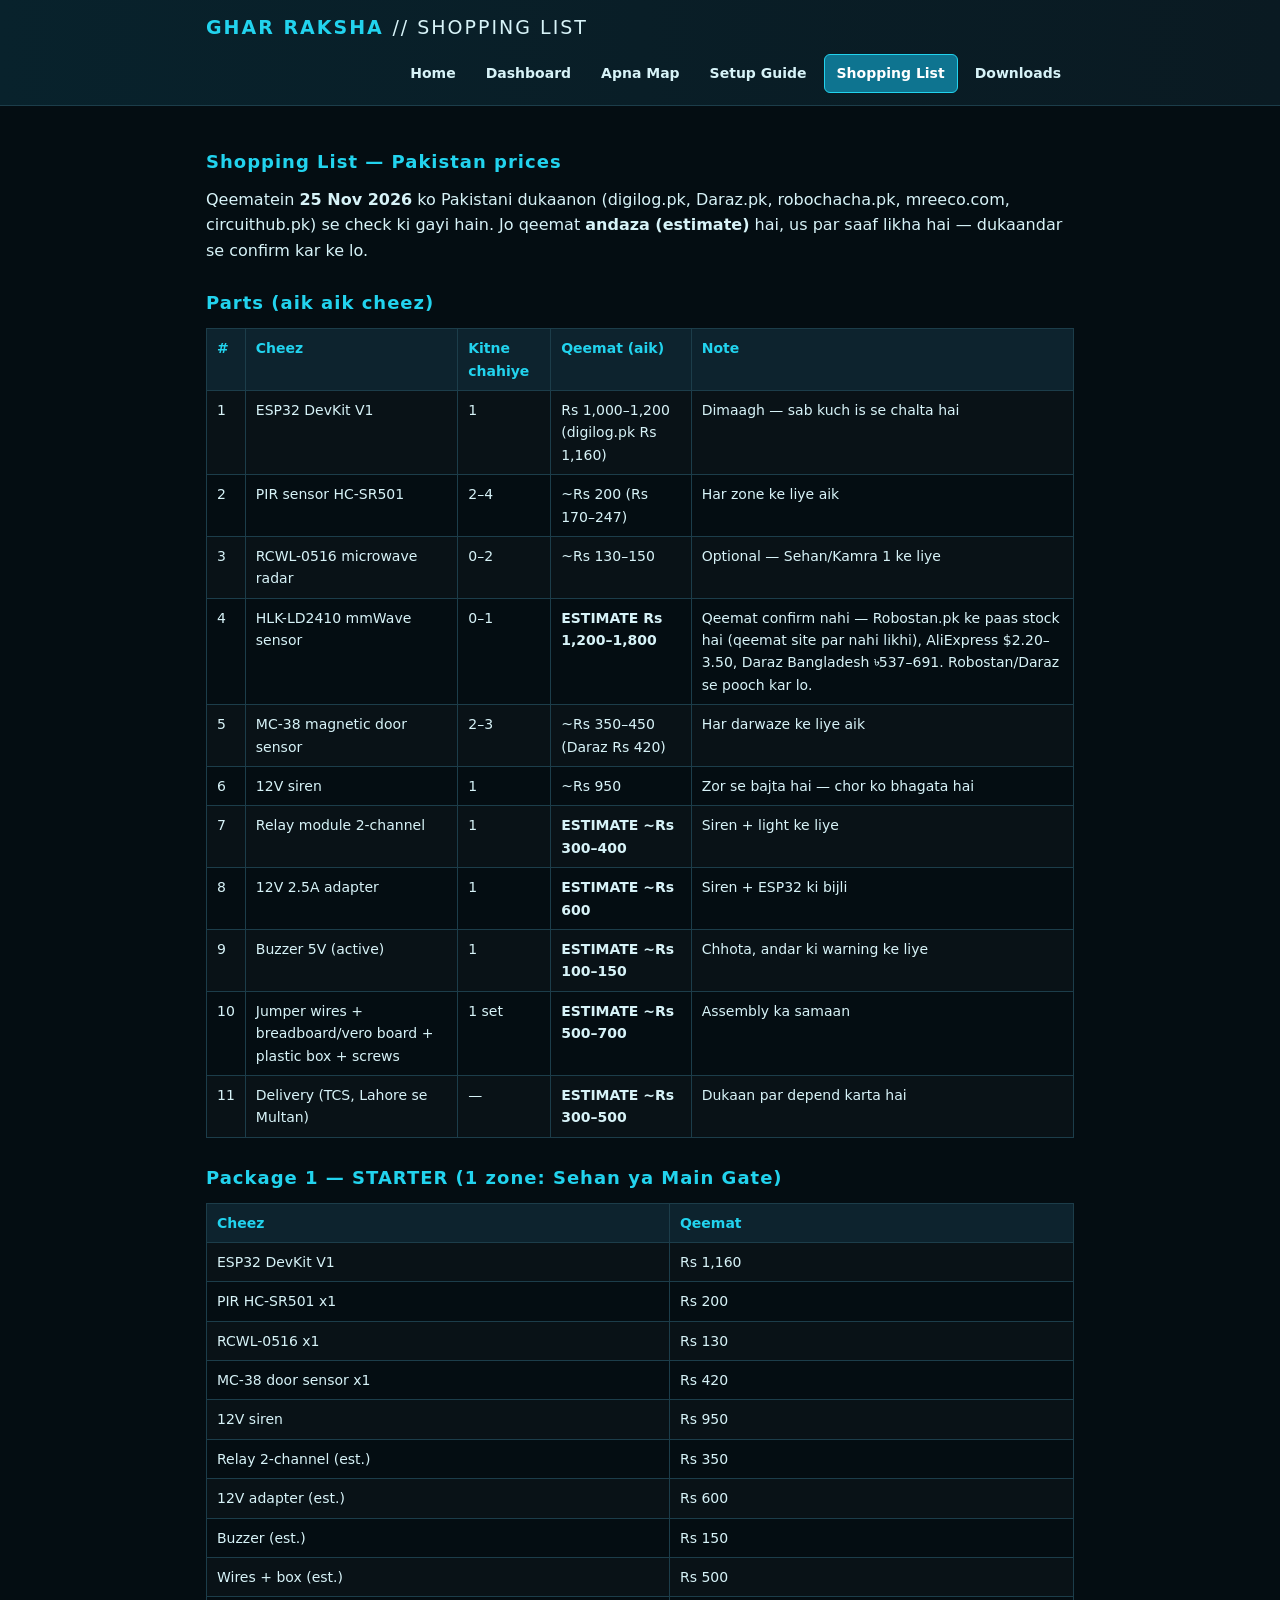
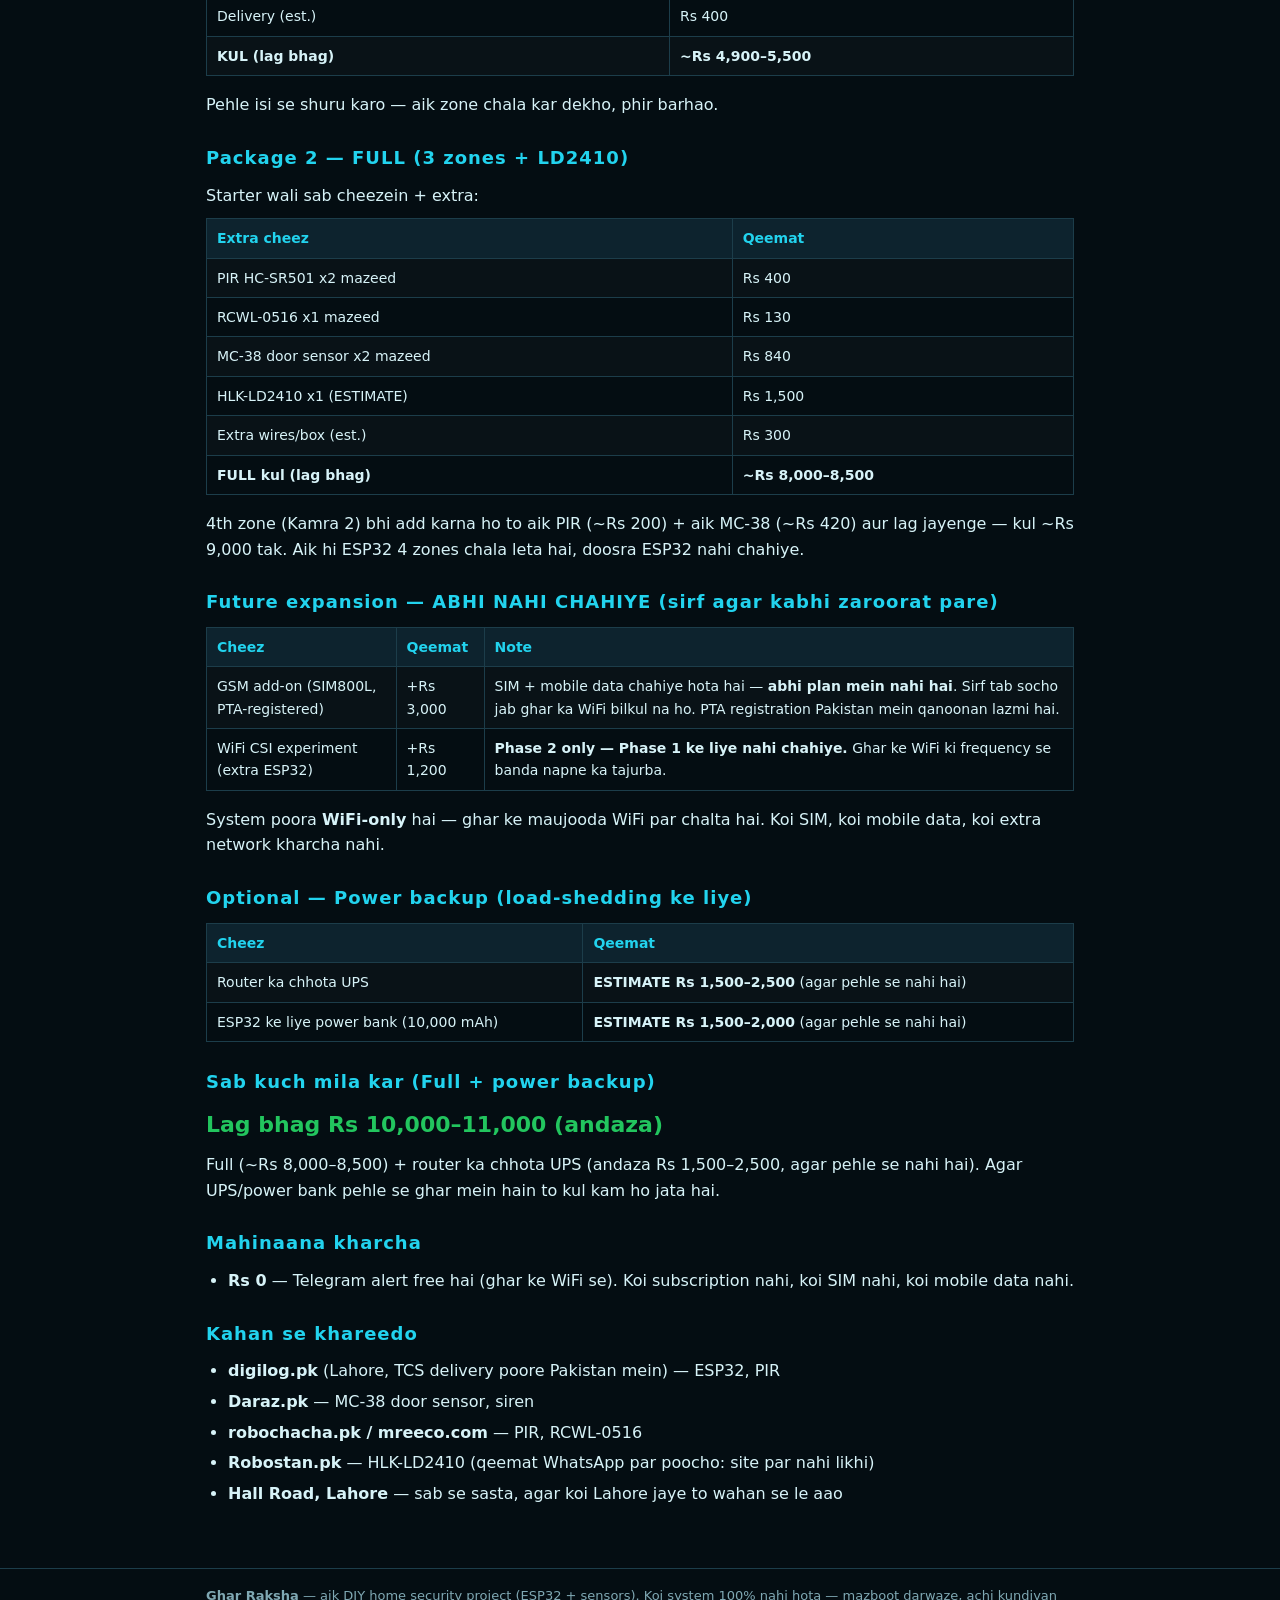
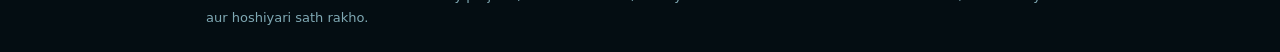
<file: shopping.html>
<!DOCTYPE html>
<html lang="ur">
<head>
<meta charset="UTF-8">
<meta name="viewport" content="width=device-width, initial-scale=1.0">
<title>Shopping List — Ghar Raksha</title>
<meta name="description" content="Ghar Raksha shopping list: ESP32, sensors aur alarm ka samaan, Pakistan ki check ki hui qeematein (25 Nov 2026). Starter ~Rs 5,500, Full ~Rs 8,500.">
<link rel="canonical" href="https://ghar-raksha.pages.dev/shopping">
<meta name="robots" content="index, follow">
<meta property="og:type" content="website">
<meta property="og:site_name" content="Ghar Raksha">
<meta property="og:title" content="Shopping List — Ghar Raksha">
<meta property="og:description" content="ESP32, sensors aur alarm ka samaan, Pakistan ki check ki hui qeematein (25 Nov 2026). Starter ~Rs 5,500, Full ~Rs 8,500.">
<meta property="og:url" content="https://ghar-raksha.pages.dev/shopping">
<meta name="twitter:card" content="summary">
<meta name="twitter:title" content="Shopping List — Ghar Raksha">
<meta name="twitter:description" content="ESP32, sensors aur alarm ka samaan, Pakistan ki check ki hui qeematein. Starter ~Rs 5,500, Full ~Rs 8,500.">
<link rel="stylesheet" href="style.css">
</head>
<body>
<header class="site">
  <div class="wrap">
    <h1>GHAR RAKSHA <span>// SHOPPING LIST</span></h1>
    <nav>
      <a href="index.html">Home</a>
      <a href="dashboard.html">Dashboard</a>
      <a href="map-editor.html">Apna Map</a>
      <a href="setup.html">Setup Guide</a>
      <a href="shopping.html" class="active">Shopping List</a>
      <a href="downloads.html">Downloads</a>
    </nav>
  </div>
</header>

<main class="wrap">
  <h2>Shopping List — Pakistan prices</h2>
  <p>Qeematein <b>25 Nov 2026</b> ko Pakistani dukaanon (digilog.pk, Daraz.pk,
  robochacha.pk, mreeco.com, circuithub.pk) se check ki gayi hain. Jo qeemat
  <b>andaza (estimate)</b> hai, us par saaf likha hai — dukaandar se confirm kar ke lo.</p>

  <h2>Parts (aik aik cheez)</h2>
  <table>
    <tr><th>#</th><th>Cheez</th><th>Kitne chahiye</th><th>Qeemat (aik)</th><th>Note</th></tr>
    <tr><td>1</td><td>ESP32 DevKit V1</td><td>1</td><td>Rs 1,000–1,200 (digilog.pk Rs 1,160)</td><td>Dimaagh — sab kuch is se chalta hai</td></tr>
    <tr><td>2</td><td>PIR sensor HC-SR501</td><td>2–4</td><td>~Rs 200 (Rs 170–247)</td><td>Har zone ke liye aik</td></tr>
    <tr><td>3</td><td>RCWL-0516 microwave radar</td><td>0–2</td><td>~Rs 130–150</td><td>Optional — Sehan/Kamra 1 ke liye</td></tr>
    <tr><td>4</td><td>HLK-LD2410 mmWave sensor</td><td>0–1</td><td><b>ESTIMATE Rs 1,200–1,800</b></td><td>Qeemat confirm nahi — Robostan.pk ke paas stock hai (qeemat site par nahi likhi), AliExpress $2.20–3.50, Daraz Bangladesh ৳537–691. Robostan/Daraz se pooch kar lo.</td></tr>
    <tr><td>5</td><td>MC-38 magnetic door sensor</td><td>2–3</td><td>~Rs 350–450 (Daraz Rs 420)</td><td>Har darwaze ke liye aik</td></tr>
    <tr><td>6</td><td>12V siren</td><td>1</td><td>~Rs 950</td><td>Zor se bajta hai — chor ko bhagata hai</td></tr>
    <tr><td>7</td><td>Relay module 2-channel</td><td>1</td><td><b>ESTIMATE ~Rs 300–400</b></td><td>Siren + light ke liye</td></tr>
    <tr><td>8</td><td>12V 2.5A adapter</td><td>1</td><td><b>ESTIMATE ~Rs 600</b></td><td>Siren + ESP32 ki bijli</td></tr>
    <tr><td>9</td><td>Buzzer 5V (active)</td><td>1</td><td><b>ESTIMATE ~Rs 100–150</b></td><td>Chhota, andar ki warning ke liye</td></tr>
    <tr><td>10</td><td>Jumper wires + breadboard/vero board + plastic box + screws</td><td>1 set</td><td><b>ESTIMATE ~Rs 500–700</b></td><td>Assembly ka samaan</td></tr>
    <tr><td>11</td><td>Delivery (TCS, Lahore se Multan)</td><td>—</td><td><b>ESTIMATE ~Rs 300–500</b></td><td>Dukaan par depend karta hai</td></tr>
  </table>

  <h2>Package 1 — STARTER (1 zone: Sehan ya Main Gate)</h2>
  <table>
    <tr><th>Cheez</th><th>Qeemat</th></tr>
    <tr><td>ESP32 DevKit V1</td><td>Rs 1,160</td></tr>
    <tr><td>PIR HC-SR501 x1</td><td>Rs 200</td></tr>
    <tr><td>RCWL-0516 x1</td><td>Rs 130</td></tr>
    <tr><td>MC-38 door sensor x1</td><td>Rs 420</td></tr>
    <tr><td>12V siren</td><td>Rs 950</td></tr>
    <tr><td>Relay 2-channel (est.)</td><td>Rs 350</td></tr>
    <tr><td>12V adapter (est.)</td><td>Rs 600</td></tr>
    <tr><td>Buzzer (est.)</td><td>Rs 150</td></tr>
    <tr><td>Wires + box (est.)</td><td>Rs 500</td></tr>
    <tr><td>Delivery (est.)</td><td>Rs 400</td></tr>
    <tr><td><b>KUL (lag bhag)</b></td><td><b>~Rs 4,900–5,500</b></td></tr>
  </table>
  <p>Pehle isi se shuru karo — aik zone chala kar dekho, phir barhao.</p>

  <h2>Package 2 — FULL (3 zones + LD2410)</h2>
  <p>Starter wali sab cheezein + extra:</p>
  <table>
    <tr><th>Extra cheez</th><th>Qeemat</th></tr>
    <tr><td>PIR HC-SR501 x2 mazeed</td><td>Rs 400</td></tr>
    <tr><td>RCWL-0516 x1 mazeed</td><td>Rs 130</td></tr>
    <tr><td>MC-38 door sensor x2 mazeed</td><td>Rs 840</td></tr>
    <tr><td>HLK-LD2410 x1 (ESTIMATE)</td><td>Rs 1,500</td></tr>
    <tr><td>Extra wires/box (est.)</td><td>Rs 300</td></tr>
    <tr><td><b>FULL kul (lag bhag)</b></td><td><b>~Rs 8,000–8,500</b></td></tr>
  </table>
  <p>4th zone (Kamra 2) bhi add karna ho to aik PIR (~Rs 200) + aik MC-38 (~Rs 420)
  aur lag jayenge — kul ~Rs 9,000 tak. Aik hi ESP32 4 zones chala leta hai, doosra
  ESP32 nahi chahiye.</p>

  <h2>Future expansion — ABHI NAHI CHAHIYE (sirf agar kabhi zaroorat pare)</h2>
  <table>
    <tr><th>Cheez</th><th>Qeemat</th><th>Note</th></tr>
    <tr><td>GSM add-on (SIM800L, PTA-registered)</td><td>+Rs 3,000</td><td>SIM + mobile data chahiye hota hai — <b>abhi plan mein nahi hai</b>. Sirf tab socho jab ghar ka WiFi bilkul na ho. PTA registration Pakistan mein qanoonan lazmi hai.</td></tr>
    <tr><td>WiFi CSI experiment (extra ESP32)</td><td>+Rs 1,200</td><td><b>Phase 2 only — Phase 1 ke liye nahi chahiye.</b> Ghar ke WiFi ki frequency se banda napne ka tajurba.</td></tr>
  </table>
  <p>System poora <b>WiFi-only</b> hai — ghar ke maujooda WiFi par chalta hai. Koi SIM,
  koi mobile data, koi extra network kharcha nahi.</p>

  <h2>Optional — Power backup (load-shedding ke liye)</h2>
  <table>
    <tr><th>Cheez</th><th>Qeemat</th></tr>
    <tr><td>Router ka chhota UPS</td><td><b>ESTIMATE Rs 1,500–2,500</b> (agar pehle se nahi hai)</td></tr>
    <tr><td>ESP32 ke liye power bank (10,000 mAh)</td><td><b>ESTIMATE Rs 1,500–2,000</b> (agar pehle se nahi hai)</td></tr>
  </table>

  <h2>Sab kuch mila kar (Full + power backup)</h2>
  <p class="price">Lag bhag Rs 10,000–11,000 (andaza)</p>
  <p>Full (~Rs 8,000–8,500) + router ka chhota UPS (andaza Rs 1,500–2,500, agar pehle se nahi hai). Agar UPS/power bank pehle se ghar mein hain to kul kam ho jata hai.</p>

  <h2>Mahinaana kharcha</h2>
  <ul>
    <li><b>Rs 0</b> — Telegram alert free hai (ghar ke WiFi se). Koi subscription nahi, koi SIM nahi, koi mobile data nahi.</li>
  </ul>

  <h2>Kahan se khareedo</h2>
  <ul>
    <li><b>digilog.pk</b> (Lahore, TCS delivery poore Pakistan mein) — ESP32, PIR</li>
    <li><b>Daraz.pk</b> — MC-38 door sensor, siren</li>
    <li><b>robochacha.pk / mreeco.com</b> — PIR, RCWL-0516</li>
    <li><b>Robostan.pk</b> — HLK-LD2410 (qeemat WhatsApp par poocho: site par nahi likhi)</li>
    <li><b>Hall Road, Lahore</b> — sab se sasta, agar koi Lahore jaye to wahan se le aao</li>
  </ul>
</main>

<footer class="site">
  <div class="wrap">
    <b>Ghar Raksha</b> — aik DIY home security project (ESP32 + sensors).
    Koi system 100% nahi hota — mazboot darwaze, achi kundiyan aur hoshiyari sath rakho.
  </div>
</footer>
</body>
</html>
</file>
<file: style.css>
/* Ghar Raksha developer website — dark radar theme, same as dashboard.
   No CDN, no external dependencies. All links on the site are relative. */
* { box-sizing: border-box; margin: 0; padding: 0; }
:root {
  --bg: #040d12;
  --panel: #0a1a22;
  --panel2: #0d232e;
  --border: #1c3d4a;
  --cyan: #22d3ee;
  --cyan-dim: #0e7490;
  --green: #22c55e;
  --red: #ef4444;
  --amber: #f59e0b;
  --text: #d7f3f8;
  --muted: #7fa8b3;
}
body {
  background: var(--bg);
  color: var(--text);
  font-family: "Segoe UI", system-ui, -apple-system, Arial, sans-serif;
  line-height: 1.6;
  min-height: 100vh;
}
a { color: var(--cyan); }
a:hover { color: #a5f3fc; }
.wrap { max-width: 900px; margin: 0 auto; padding: 16px; }
header.site {
  border-bottom: 1px solid var(--border);
  background: linear-gradient(90deg, #08222c, #0a1a22);
}
header.site .wrap {
  display: flex; flex-wrap: wrap; align-items: center; gap: 12px;
  padding-top: 12px; padding-bottom: 12px;
}
header.site h1 { font-size: 19px; letter-spacing: 2px; color: var(--cyan); white-space: nowrap; }
header.site h1 span { color: var(--text); font-weight: normal; }
nav { margin-left: auto; display: flex; flex-wrap: wrap; gap: 4px; }
nav a {
  color: var(--text); text-decoration: none;
  padding: 7px 12px; border-radius: 6px; font-size: 14px; font-weight: 600;
  border: 1px solid transparent;
}
nav a:hover { border-color: var(--cyan-dim); background: #0e2a35; }
nav a.active { background: var(--cyan-dim); border-color: var(--cyan); color: #fff; }
h2 { font-size: 18px; color: var(--cyan); letter-spacing: 1px; margin: 26px 0 10px; }
h3 { font-size: 15px; color: var(--text); margin: 18px 0 8px; }
p { margin-bottom: 10px; }
ul, ol { margin: 0 0 12px 22px; }
li { margin-bottom: 5px; }
.hero {
  border: 1px solid var(--border); border-radius: 10px;
  background: linear-gradient(135deg, #08222c, #0a1a22);
  padding: 26px 22px; margin-top: 18px;
}
.hero h2 { margin-top: 0; font-size: 24px; line-height: 1.3; }
.hero p { font-size: 16px; color: var(--text); }
.hero .sub { color: var(--muted); font-size: 14px; }
.btn {
  display: inline-block; text-decoration: none; cursor: pointer;
  border: 1px solid var(--cyan); background: var(--cyan-dim); color: #fff;
  padding: 11px 18px; border-radius: 6px; font-size: 15px; font-weight: 700;
  margin: 6px 8px 6px 0;
}
.btn.ghost { background: #0e2a35; border-color: var(--cyan-dim); color: var(--text); }
.btn:hover { filter: brightness(1.15); color: #fff; }
.card {
  border: 1px solid var(--border); border-radius: 8px;
  background: var(--panel); padding: 16px; margin: 14px 0;
}
.card h3 { margin-top: 0; }
.warn {
  border: 1px solid var(--amber); background: rgba(245,158,11,.12);
  color: #fcd34d; border-radius: 8px; padding: 12px 14px; margin: 14px 0;
}
.good {
  border: 1px solid var(--green); background: rgba(34,197,94,.10);
  color: #bbf7d0; border-radius: 8px; padding: 12px 14px; margin: 14px 0;
}
table { width: 100%; border-collapse: collapse; margin: 10px 0 16px; font-size: 14px; }
th, td { border: 1px solid var(--border); padding: 8px 10px; text-align: left; vertical-align: top; }
th { background: var(--panel2); color: var(--cyan); }
tr:nth-child(even) td { background: rgba(255,255,255,.02); }
code {
  background: #06141b; border: 1px solid var(--border); border-radius: 4px;
  padding: 1px 6px; font-size: 13px; color: #a5f3fc;
  word-break: break-all;
}
pre {
  background: #06141b; border: 1px solid var(--border); border-radius: 8px;
  padding: 14px; overflow-x: auto; font-size: 13px; line-height: 1.5;
  margin: 10px 0 16px; color: #d7f3f8;
}
pre code { border: 0; padding: 0; background: none; }
.price { font-size: 22px; font-weight: bold; color: var(--green); }
.muted { color: var(--muted); font-size: 13px; }
footer.site {
  border-top: 1px solid var(--border); margin-top: 34px;
  color: var(--muted); font-size: 13px; line-height: 1.7;
}
footer.site .wrap { padding-top: 16px; padding-bottom: 22px; }
.steps { counter-reset: step; list-style: none; margin-left: 0; }
.steps li {
  counter-increment: step; padding-left: 44px; position: relative; margin-bottom: 14px;
}
.steps li::before {
  content: counter(step); position: absolute; left: 0; top: 0;
  width: 30px; height: 30px; border-radius: 50%;
  background: var(--cyan-dim); color: #fff; font-weight: bold;
  display: flex; align-items: center; justify-content: center; font-size: 15px;
}
@media (max-width: 640px) {
  header.site h1 { font-size: 16px; }
  nav { margin-left: 0; }
  .hero h2 { font-size: 20px; }
}
</file>
